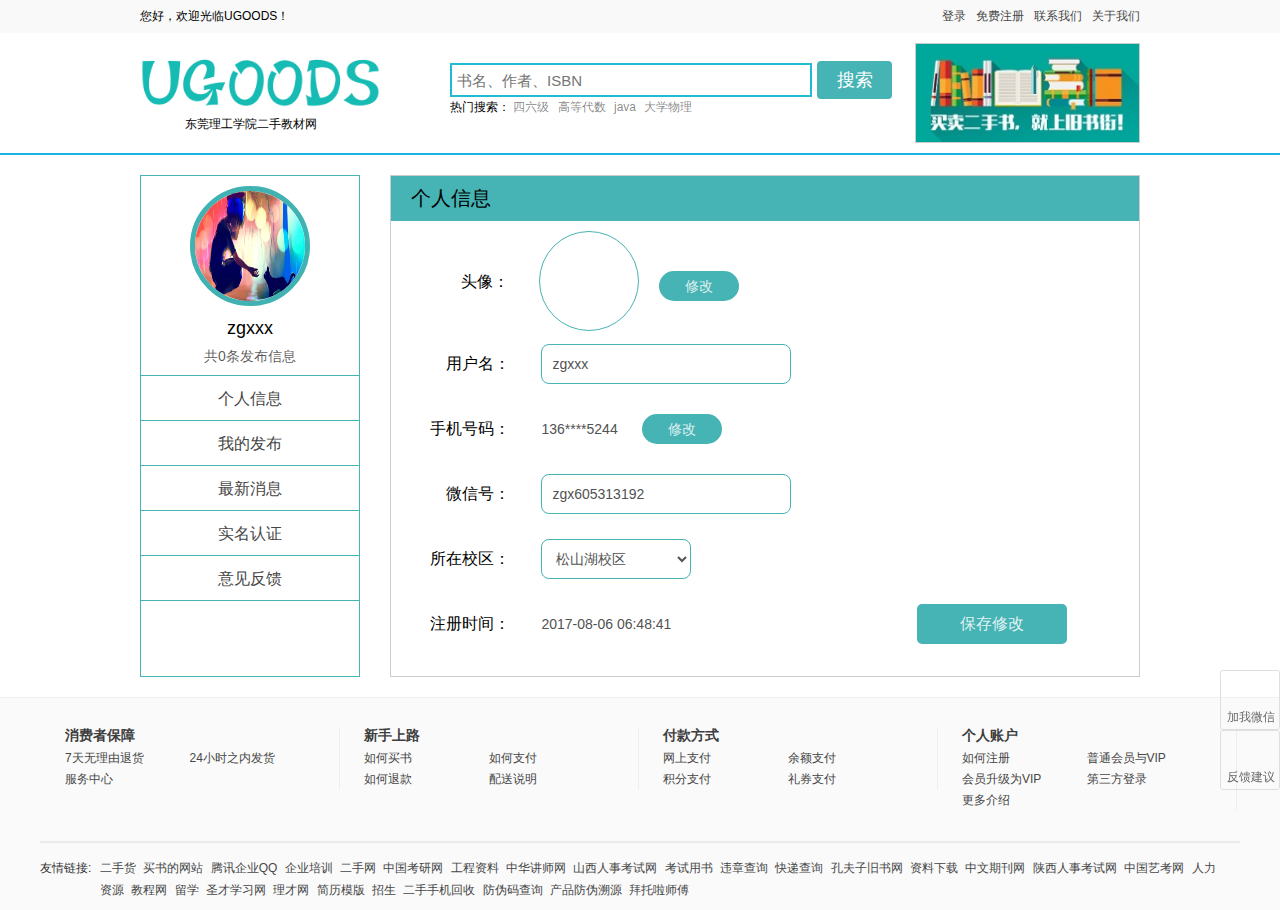
<file: personalCenter.html>
<!DOCTYPE html>
<html>
	<head>
		<meta charset="utf-8">
		<title>UGOODS二手教材</title>
		<meta name="viewport" content="width=device-width, initial-scale=1.0">
		<!-- 引入 Bootstrap -->
		<link href="css/bootstrap.min.css" rel="stylesheet">
		<!-- 分类大栏及部分公共样式 -->
		<link rel="stylesheet" type="text/css" href="css/style.css" />
<!--		<link rel="stylesheet" href="css/index.css">-->
		
		<link rel="stylesheet" type="text/css" href="css/personalCenter.css"/>
	</head>
	<body>
		<!-- 头部大div -->
		<div id="head-wrapper">
			<div id="top">
				<div class="top_content">
					<span>您好，欢迎光临UGOODS！</span>
					<ul class="bar_ul">
						<li>
							<a href="#" class="login_btn">登录</a>
						</li>
						<li>
							<a href="#" class="signup_btn">免费注册</a>
						</li>
						<li>
							<a href="#">联系我们</a>
						</li>
						<li>
							<a href="#">关于我们</a>
						</li>
					</ul>
				</div>
			</div>
		
			<div id="logo_bar">
				<span>东莞理工学院二手教材网</span>
				<div class="logo">
					<a href="#"><img src="img/logo.png"></a>
				</div>
				<div class="search">
					<form action="#" method="get">
						<input type="text" name="key" class="key" placeholder="书名、作者、ISBN">
						<input type="submit" class="btn" value="搜索">
					</form>
					<div class="hot">
						<strong>热门搜索：</strong>
						<a href="#">四六级</a>
						<a href="#">高等代数</a>
						<a href="#">java</a>
						<a href="#">大学物理</a>
					</div>
				</div>
				<div class="pic">
					<img src="img/right logo.jpg" style="width: 100%;height: 100%;">
				</div>
			</div>
		
			<div id="login">
				<div class="l-header">
					<h1>
		                  <span class="active login-btn">登录</span>
		                  <span class="signup-btn">注册</span>
		               </h1>
					<i class="iconfontyyy close">&#xe600;</i>
				</div>
				<div class="l-body">
					<form class="form-horizontal" role="form" data-toggle="validator">
						<div class="form-group login-group">
							<div class="col-sm-10">
								<input type="email" class="form-control" id="inputPhone" placeholder="请输入邮箱" data-error="请输入一个有效的邮箱地址！" required>
								<div class="help-block with-errors"></div>
							</div>
							<div class="col-sm-10">
								<input type="password" class="form-control" id="inputPassword" placeholder="请输入密码">
							</div>
							<div class="col-sm-offset-0 col-sm-10">
								<button type="submit" class="btn btn-default">登录</button>
								<span>欢迎登录UGOODS</span>
								<a href="#">忘记密码</a>
							</div>
						</div>
		
						<div class="form-group signup-group hide">
							<div class="col-sm-10">
								<input type="email" class="form-control" id="inputPhone" placeholder="请输入邮箱" data-error="请输入一个有效的邮箱地址！" required>
								<div class="help-block"></div>
							</div>
							<div class="col-sm-10">
								<input type="password" class="form-control" id="inputPassword" placeholder="请输入密码" required>
								<div class="help-block"></div>
							</div>
							<div class="col-sm-10">
								<input type="password" class="form-control" id="inputPasswordConfirm" data-match="#inputPassword" data-match-error="两次输入的密码不匹配！" placeholder="请再输入密码" required>
								<div class="help-block with-errors"></div>
							</div>
							<div class="col-sm-offset-0 col-sm-10">
								<button type="submit" class="btn btn-default">注册</button>
							</div>
						</div>
		
					</form>
				</div>
			</div>
		</div>
		<!-- 主要内容div -->
		<div id="content-wrapper">
			<div id="main">
				<div id="left">
					<div class="user-pic">
						<div class="pic">
							<img src="img/pic.jpg"/ style="width: 100%;height: 100%;">
						</div>
						<div class="name">
							zgxxx
						</div>
						<div class="news">
							共0条发布信息
						</div>
					</div>
					<div class="info">
						<ul>
							<li><a href="">个人信息</a></li>
							<li><a href="">我的发布</a></li>
							<li><a href="">最新消息</a></li>
							<li><a href="">实名认证</a></li>
							<li><a href="">意见反馈</a></li>
						</ul>
					</div>
				</div>
				<div id="right">
					<div class="big-info active">
						<div class="title">个人信息</div>
						<div class="inner">
							<div class="change-pic">
								<span>头像：</span>
								<div class="pic">
									<img class="inner-pic"></img>
								</div>
								<div>
									<button onclick="clickFile()">修改</button>
									<input type="file" id="sm-pic" onchange="change()"/>
								</div>
							</div>
						<table border="1px solid #ccc" cellspacing="0" cellpadding="0">
							<tr>
								<td>用户名：</td>
								<td><input type="text" value="zgxxx" class="txt"/></td>
							</tr>
							<tr>
								<td>手机号码：</td>
								<td>136****5244
									<button>修改</button>
								</td>
								
							</tr>
							<tr>
								<td>微信号：</td>
								<td>
									<input type="text" value="zgx605313192" class="txt"/>
								</td>
							</tr>
							<tr>
								<td>所在校区：</td>
								<td>
									<select name="xiaoqu" class="txt" style="width:150px ;">
										<option value="songshanhu" selected="selected">松山湖校区</option>
										<option value="guancheng">莞城校区</option>
									</select></td>
							</tr>		
							<tr>
								<td>注册时间：</td>
								<td>2017-08-06 06:48:41</td>
								<td><button style="width:150px;height: 40px;border-radius: 5px;">保存修改</button></td>
							</tr>
						</table>
						</div>
					</div>
					<div class="big-info">
						<div class="title">我的发布</div>
						
					</div>
					<div class="big-info">
						<div class="title">最新消息</div>
					</div>
					<div class="big-info">
						<div class="title">实名认证</div>
					</div>
					<div class="big-info">
						<div class="title">意见反馈</div>
					</div>
				</div>
			</div>
		</div>
		
		<!-- 底部div -->
		<div id="footer-wrapper">
			<div class="wrap">
				<div class="yl-helper">
					<div class="unit">
						<div class="unit-wrap">
							<h4>消费者保障</h4>
							<ul>
								<li>
									<a href="http://www.youlu.net/userCenter/union/help/?id=38" target="_blank">7天无理由退货</a>
								</li>
								<li>
									<a href="http://www.youlu.net/userCenter/union/help/?id=36" target="_blank">24小时之内发货</a>
								</li>
								<li>
									<a href="/help/" target="_blank">服务中心</a>
								</li>
							</ul>
						</div>
					</div>
					<div class="unit">
						<div class="unit-wrap">
							<h4>新手上路</h4>
							<ul>
								<li>
									<a href="http://www.youlu.net/help/list/?code=02" target="_blank">如何买书</a>
								</li>
								<li>
									<a href="http://www.youlu.net/help/list/?code=03" target="_blank">如何支付</a>
								</li>
								<li>
									<a href="http://www.youlu.net/help/list/?code=04" target="_blank">如何退款</a>
								</li>
								<li>
									<a href="http://www.youlu.net/help/list/?code=05" target="_blank">配送说明</a>
								</li>
							</ul>
						</div>
					</div>
					<div class="unit">
						<div class="unit-wrap">
							<h4>付款方式</h4>
							<ul>
								<li>
									<a href="http://www.youlu.net/help/view/?id=20" target="_blank">网上支付</a>
								</li>
								<li>
									<a href="http://www.youlu.net/help/view/?id=49" target="_blank">余额支付</a>
								</li>
								<li>
									<a href="http://www.youlu.net/help/view/?id=51" target="_blank">积分支付</a>
								</li>
								<li>
									<a href="http://www.youlu.net/help/view/?id=50" target="_blank">礼券支付</a>
								</li>
							</ul>
						</div>
					</div>
					<div class="unit">
						<div class="unit-wrap">
							<h4>个人账户</h4>
							<ul>
								<li>
									<a href="http://www.youlu.net/help/view/?id=1" target="_blank">如何注册</a>
								</li>
								<li>
									<a href="http://www.youlu.net/help/view/?id=2" target="_blank">普通会员与VIP</a>
								</li>
								<li>
									<a href="http://www.youlu.net/help/view/?id=36" target="_blank">会员升级为VIP</a>
								</li>
								<li>
									<a href="http://www.youlu.net/help/view/?id=57" target="_blank">第三方登录</a>
								</li>
								<li>
									<a href="http://www.youlu.net/help/list/?code=07" target="_blank">更多介绍</a>
								</li>
							</ul>
						</div>
					</div>
				</div>
				<div id="ctl00_WUCBottom2_web_link" class="web-link">
					<p class="web-link-l">
						友情链接:</p>
					<p class="web-link-r">
						<a href="http://bj.ganji.com/wu/" target="_blank">二手货</a>
						<a href="http://www.china-pub.com" target="_blank">买书的网站</a>
						<a href="http://b.qq.com" target="_blank">腾讯企业QQ</a>
						<a href="http://www.taoke.com/" target="_blank">企业培训</a>
						<a href="http://www.qqershou.com/" target="_blank">二手网</a>
						<a href="http://www.kaoyan001.com" target="_blank">中国考研网</a>
						<a href="http://www.gong123.com" target="_blank">工程资料</a>
						<a href="http://www.jiangshi.org" target="_blank">中华讲师网</a>
						<a href="http://sx.offcn.com" target="_blank">山西人事考试网</a>
						<a href="http://book.examw.com/" target="_blank">考试用书</a>
						<a href="http://www.7940.com/" target="_blank">违章查询</a>
						<a href="http://www.ickd.cn" target="_blank">快递查询</a>
						<a href="http://shop.kongfz.com/" target="_blank">孔夫子旧书网</a>
						<a href="http://www.xuexi111.com/" target="_blank">资料下载</a>
						<a href="http://www.baywatch.cn" target="_blank">中文期刊网</a>
						<a href="http://www.sxzt.org" target="_blank">陕西人事考试网</a>
						<a href="http://www.798edu.com" target="_blank">中国艺考网</a>
						<a href="http://hr.yjbys.com" target="_blank">人力资源</a>
						<a href="http://www.p-learning.com.cn" target="_blank">教程网</a>
						<a href="http://www.rayedu.com.cn" target="_blank">留学</a>
						<a href="http://www.100xuexi.com/" target="_blank">圣才学习网</a>
						<a href="http://www.dayhr.com" target="_blank">理才网</a>
						<a href="http://www.500d.me" target="_blank">简历模版</a>
						<a href="http://www.2018.cn/" target="_blank">招生</a>
						<a href="http://www.ihuigo.com" target="_blank">二手手机回收</a>
						<a href="http://www.315fangwei.com" target="_blank">防伪码查询</a>
						<a href="http://www.cn12365.org" target="_blank">产品防伪溯源</a>
						<a href="http://www.halogo.cn/" target="_blank">拜托啦师傅</a>
					</p>
				</div>
			</div>
		
			<div id="return-top">
				<div class="block wechat">
					<i class="iconfontyyy">&#xe624;</i>
					<span>加我微信</span>
				</div>
				<div class="wechat-pic">
				</div>
				<div class="block fankui">
					<i class="iconfontyyy">&#xe613;</i>
					<span>反馈建议</span>
				</div>
				<div class="block return">
					<i class="iconfontyyy">&#xe607;</i>
					<span>返回顶部</span>
				</div>
			</div>
		
			<div class="passport-iframe-shadow" style="width: 100%;height: 609px;position: fixed;top: 0px;left: 0px;z-index: 8888;opacity: 0.7;display: none;background-color: rgb(0, 0, 0);"></div>
		</div>
	</body>
	<!-- jQuery文件。务必在bootstrap.min.js 之前引入 -->
	<script src="js/jquery-1.9.1.min.js"></script>
	<!-- Bootstrap 核心 JavaScript 文件 -->
	<script src="js/bootstrap.min.js"></script>
	<script type="text/javascript" src="js/validator.min.js"></script>
	<!-- 基本页面功能 -->
	<script type="text/javascript" src="js/basic.js"></script>
	
	<script type="text/javascript" src="js/jquery.form.js"></script>
	
	<script>
		$(".info ul li").click(function(e){
			e.preventDefault();
			var index = $(this).index();
			$("#right").children().eq(index).addClass("active").siblings().removeClass("active");
		})
		function change(){
		  var preview = document.querySelector('.inner-pic');
		  var file    = document.querySelector('#sm-pic').files[0];
		  var reader  = new FileReader();
		
		  reader.addEventListener("load", function () {
		    preview.src = reader.result;
		  }, false);
		
		  if (file) {
		    reader.readAsDataURL(file);
		  }
		}
		function clickFile(){
			$("#sm-pic").click();
		}
	</script>
</html>
</file>
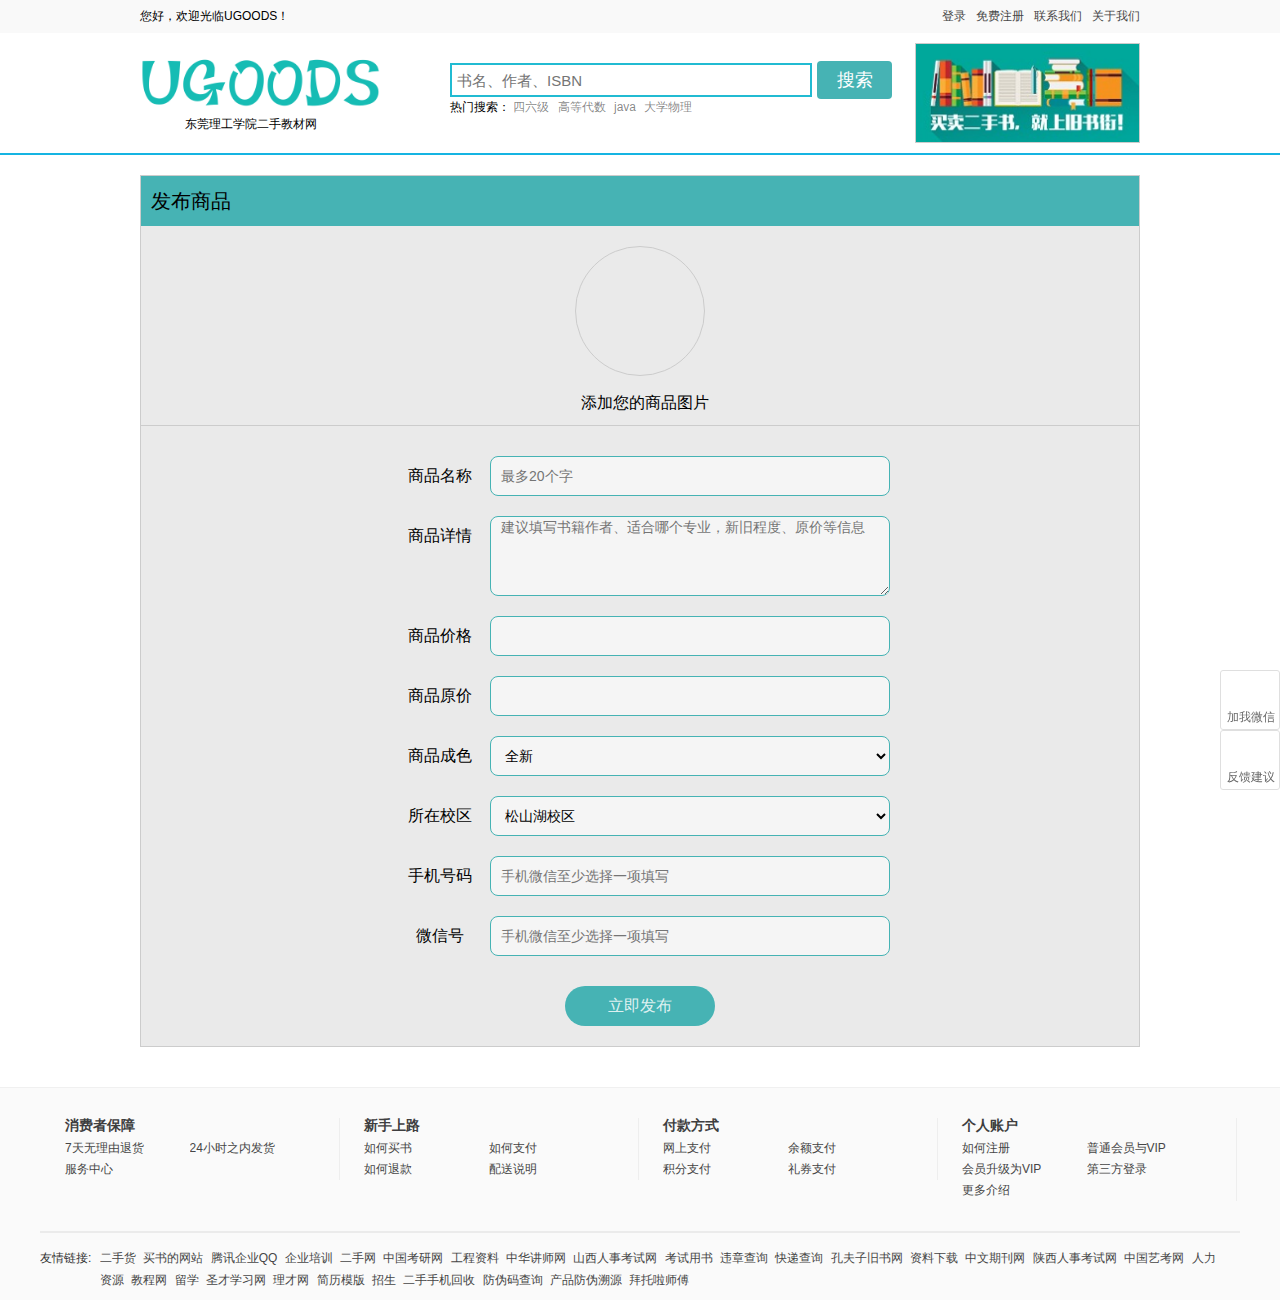
<file: publish.html>
<!DOCTYPE html>
<html>
	<head>
		<meta charset="utf-8">
		<title>UGOODS二手教材</title>
		<meta name="viewport" content="width=device-width, initial-scale=1.0">
		<!-- 引入 Bootstrap -->
		<link href="css/bootstrap.min.css" rel="stylesheet">
		<!-- 分类大栏及部分公共样式 -->
		<link rel="stylesheet" type="text/css" href="css/style.css" />
<!--		<link rel="stylesheet" href="css/index.css">-->
		
		<link rel="stylesheet" type="text/css" href="css/publish.css"/>
	</head>
	<body>
		<!-- 头部大div -->
		<div id="head-wrapper">
			<div id="top">
				<div class="top_content">
					<span>您好，欢迎光临UGOODS！</span>
					<ul class="bar_ul">
						<li>
							<a href="#" class="login_btn">登录</a>
						</li>
						<li>
							<a href="#" class="signup_btn">免费注册</a>
						</li>
						<li>
							<a href="#">联系我们</a>
						</li>
						<li>
							<a href="#">关于我们</a>
						</li>
					</ul>
				</div>
			</div>
		
			<div id="logo_bar">
				<span>东莞理工学院二手教材网</span>
				<div class="logo">
					<a href="#"><img src="img/logo.png"></a>
				</div>
				<div class="search">
					<form action="#" method="get">
						<input type="text" name="key" class="key" placeholder="书名、作者、ISBN">
						<input type="submit" class="btn" value="搜索">
					</form>
					<div class="hot">
						<strong>热门搜索：</strong>
						<a href="#">四六级</a>
						<a href="#">高等代数</a>
						<a href="#">java</a>
						<a href="#">大学物理</a>
					</div>
				</div>
				<div class="pic">
					<img src="img/right logo.jpg" style="width: 100%;height: 100%;">
				</div>
			</div>
		
			<div id="login">
				<div class="l-header">
					<h1>
		                  <span class="active login-btn">登录</span>
		                  <span class="signup-btn">注册</span>
		               </h1>
					<i class="iconfontyyy close">&#xe600;</i>
				</div>
				<div class="l-body">
					<form class="form-horizontal" role="form" data-toggle="validator">
						<div class="form-group login-group">
							<div class="col-sm-10">
								<input type="email" class="form-control" id="inputPhone" placeholder="请输入邮箱" data-error="请输入一个有效的邮箱地址！" required>
								<div class="help-block with-errors"></div>
							</div>
							<div class="col-sm-10">
								<input type="password" class="form-control" id="inputPassword" placeholder="请输入密码">
							</div>
							<div class="col-sm-offset-0 col-sm-10">
								<button type="submit" class="btn btn-default">登录</button>
								<span>欢迎登录UGOODS</span>
								<a href="#">忘记密码</a>
							</div>
						</div>
		
						<div class="form-group signup-group hide">
							<div class="col-sm-10">
								<input type="email" class="form-control" id="inputPhone" placeholder="请输入邮箱" data-error="请输入一个有效的邮箱地址！" required>
								<div class="help-block"></div>
							</div>
							<div class="col-sm-10">
								<input type="password" class="form-control" id="inputPassword" placeholder="请输入密码" required>
								<div class="help-block"></div>
							</div>
							<div class="col-sm-10">
								<input type="password" class="form-control" id="inputPasswordConfirm" data-match="#inputPassword" data-match-error="两次输入的密码不匹配！" placeholder="请再输入密码" required>
								<div class="help-block with-errors"></div>
							</div>
							<div class="col-sm-offset-0 col-sm-10">
								<button type="submit" class="btn btn-default">注册</button>
							</div>
						</div>
		
					</form>
				</div>
			</div>
		</div>
		<!-- 主要内容div -->
		<div id="content-wrapper">
			<div id="main">
				<div id="big-title">发布商品</div>
				<div id="table-wrapper">
					<div class="upload-pic">
						<div class="box">
							<input type="file" name="uploadPic" id="uploadPic" onchange="previewFiles()"/>
							<i class="iconfontyyy">&#xe614;</i>
						</div>
<!--						<div id="up-pic"></div>-->
						<span>添加您的商品图片</span>
					</div>
					<div class="table-box">
						<div class="tableItem">
							<span>商品名称</span>
							<input type="text" name="goodname" id="good-name"/ placeholder="最多20个字" maxlength="20">
						</div>
						<div class="tableItem">
							<span>商品详情</span>
							<textarea name="good-detail" rows="4" cols="50" placeholder="建议填写书籍作者、适合哪个专业，新旧程度、原价等信息"></textarea>
						</div>
						<div class="tableItem">
							<span>商品价格</span>
							<input type="text" name="goodname" id="good-price"/>
						</div>
						<div class="tableItem">
							<span>商品原价</span>
							<input type="text" name="goodname" id="good-oldprice" />
						</div>
						<div class="tableItem">
							<span>商品成色</span>
							<select  name="goodname" id="good-degree;">
								<option value="">全新</option>
								<option value="">九成新</option>
								<option value="">八成新</option>
								<option value="">七成新</option>
								<option value="">六成新及以下</option>
							</select>
						</div>
						<div class="tableItem">
							<span>所在校区</span>
							<select name="goodname" id="good-address">
								<option value="">松山湖校区</option>
								<option value="">莞城校区</option>
							</select>
						</div>
						<div class="tableItem">
							<span>手机号码</span>
							<input type="text" name="goodname" id="good-phone" placeholder="手机微信至少选择一项填写"/>
						</div>
						<div class="tableItem">
							<span>微信号</span>
							<input type="text" name="goodname" id="good-wechat" placeholder="手机微信至少选择一项填写"/>
						</div>
						
						<button>立即发布</button>
					</div>
				</div>
			</div>
		</div>
		
		<!-- 底部div -->
		<div id="footer-wrapper">
			<div class="wrap">
				<div class="yl-helper">
					<div class="unit">
						<div class="unit-wrap">
							<h4>消费者保障</h4>
							<ul>
								<li>
									<a href="http://www.youlu.net/userCenter/union/help/?id=38" target="_blank">7天无理由退货</a>
								</li>
								<li>
									<a href="http://www.youlu.net/userCenter/union/help/?id=36" target="_blank">24小时之内发货</a>
								</li>
								<li>
									<a href="/help/" target="_blank">服务中心</a>
								</li>
							</ul>
						</div>
					</div>
					<div class="unit">
						<div class="unit-wrap">
							<h4>新手上路</h4>
							<ul>
								<li>
									<a href="http://www.youlu.net/help/list/?code=02" target="_blank">如何买书</a>
								</li>
								<li>
									<a href="http://www.youlu.net/help/list/?code=03" target="_blank">如何支付</a>
								</li>
								<li>
									<a href="http://www.youlu.net/help/list/?code=04" target="_blank">如何退款</a>
								</li>
								<li>
									<a href="http://www.youlu.net/help/list/?code=05" target="_blank">配送说明</a>
								</li>
							</ul>
						</div>
					</div>
					<div class="unit">
						<div class="unit-wrap">
							<h4>付款方式</h4>
							<ul>
								<li>
									<a href="http://www.youlu.net/help/view/?id=20" target="_blank">网上支付</a>
								</li>
								<li>
									<a href="http://www.youlu.net/help/view/?id=49" target="_blank">余额支付</a>
								</li>
								<li>
									<a href="http://www.youlu.net/help/view/?id=51" target="_blank">积分支付</a>
								</li>
								<li>
									<a href="http://www.youlu.net/help/view/?id=50" target="_blank">礼券支付</a>
								</li>
							</ul>
						</div>
					</div>
					<div class="unit">
						<div class="unit-wrap">
							<h4>个人账户</h4>
							<ul>
								<li>
									<a href="http://www.youlu.net/help/view/?id=1" target="_blank">如何注册</a>
								</li>
								<li>
									<a href="http://www.youlu.net/help/view/?id=2" target="_blank">普通会员与VIP</a>
								</li>
								<li>
									<a href="http://www.youlu.net/help/view/?id=36" target="_blank">会员升级为VIP</a>
								</li>
								<li>
									<a href="http://www.youlu.net/help/view/?id=57" target="_blank">第三方登录</a>
								</li>
								<li>
									<a href="http://www.youlu.net/help/list/?code=07" target="_blank">更多介绍</a>
								</li>
							</ul>
						</div>
					</div>
				</div>
				<div id="ctl00_WUCBottom2_web_link" class="web-link">
					<p class="web-link-l">
						友情链接:</p>
					<p class="web-link-r">
						<a href="http://bj.ganji.com/wu/" target="_blank">二手货</a>
						<a href="http://www.china-pub.com" target="_blank">买书的网站</a>
						<a href="http://b.qq.com" target="_blank">腾讯企业QQ</a>
						<a href="http://www.taoke.com/" target="_blank">企业培训</a>
						<a href="http://www.qqershou.com/" target="_blank">二手网</a>
						<a href="http://www.kaoyan001.com" target="_blank">中国考研网</a>
						<a href="http://www.gong123.com" target="_blank">工程资料</a>
						<a href="http://www.jiangshi.org" target="_blank">中华讲师网</a>
						<a href="http://sx.offcn.com" target="_blank">山西人事考试网</a>
						<a href="http://book.examw.com/" target="_blank">考试用书</a>
						<a href="http://www.7940.com/" target="_blank">违章查询</a>
						<a href="http://www.ickd.cn" target="_blank">快递查询</a>
						<a href="http://shop.kongfz.com/" target="_blank">孔夫子旧书网</a>
						<a href="http://www.xuexi111.com/" target="_blank">资料下载</a>
						<a href="http://www.baywatch.cn" target="_blank">中文期刊网</a>
						<a href="http://www.sxzt.org" target="_blank">陕西人事考试网</a>
						<a href="http://www.798edu.com" target="_blank">中国艺考网</a>
						<a href="http://hr.yjbys.com" target="_blank">人力资源</a>
						<a href="http://www.p-learning.com.cn" target="_blank">教程网</a>
						<a href="http://www.rayedu.com.cn" target="_blank">留学</a>
						<a href="http://www.100xuexi.com/" target="_blank">圣才学习网</a>
						<a href="http://www.dayhr.com" target="_blank">理才网</a>
						<a href="http://www.500d.me" target="_blank">简历模版</a>
						<a href="http://www.2018.cn/" target="_blank">招生</a>
						<a href="http://www.ihuigo.com" target="_blank">二手手机回收</a>
						<a href="http://www.315fangwei.com" target="_blank">防伪码查询</a>
						<a href="http://www.cn12365.org" target="_blank">产品防伪溯源</a>
						<a href="http://www.halogo.cn/" target="_blank">拜托啦师傅</a>
					</p>
				</div>
			</div>
		
			<div id="return-top">
				<div class="block wechat">
					<i class="iconfontyyy">&#xe624;</i>
					<span>加我微信</span>
				</div>
				<div class="wechat-pic">
				</div>
				<div class="block fankui">
					<i class="iconfontyyy">&#xe613;</i>
					<span>反馈建议</span>
				</div>
				<div class="block return">
					<i class="iconfontyyy">&#xe607;</i>
					<span>返回顶部</span>
				</div>
			</div>
		
			<div class="passport-iframe-shadow" style="width: 100%;height: 609px;position: fixed;top: 0px;left: 0px;z-index: 8888;opacity: 0.7;display: none;background-color: rgb(0, 0, 0);"></div>
		</div>
	</body>
	<!-- jQuery文件。务必在bootstrap.min.js 之前引入 -->
	<script src="js/jquery-1.9.1.min.js"></script>
	<!-- Bootstrap 核心 JavaScript 文件 -->
	<script src="js/bootstrap.min.js"></script>
	<script type="text/javascript" src="js/validator.min.js"></script>
	<!-- 基本页面功能 -->
	<script type="text/javascript" src="js/basic.js"></script>
	
	<script type="text/javascript" src="js/jquery.form.js"></script>
	
	<script>
		var num = 0;
	function previewFiles() {
  		var preview = document.querySelector('.up-pic');
  		var files   = document.querySelector('#uploadPic').files;
		var box = document.querySelector(".upload-pic");
		var jqtable = $(box);
  		function readAndPreview(file) {
		// Make sure `file.name` matches our extensions criteria
    		if ( /\.(jpe?g|png|gif)$/i.test(file.name) ) {
	        	var reader = new FileReader();
	        	var jqreader = $(reader);
	      		jqreader.bind("load", function () {
		         	var image = new Image();
		        	image.height = 130;
		        	image.width = 130;
		        	image.title = file.name;
		        	image.src = this.result;
		        	var nDiv = $("<div class='up-pic'><i class='icon-delete' onclick='picDelete(this)'></i></div>");
		        	jqtable.append(nDiv);
		        	nDiv.append(image);
      			});
      		reader.readAsDataURL(file);
    		}
    		num++;
  		}
		if (files) {
		   [].forEach.call(files, readAndPreview);
		   document.getElementById('uploadPic').value = '';
		}
		if(num == 4){
			$(".box").hide();
		}
}
		function picDelete(who){
			$(who).parent().remove();
			num--;
			$(".box").show();
		}	
	</script>
</html>
</file>
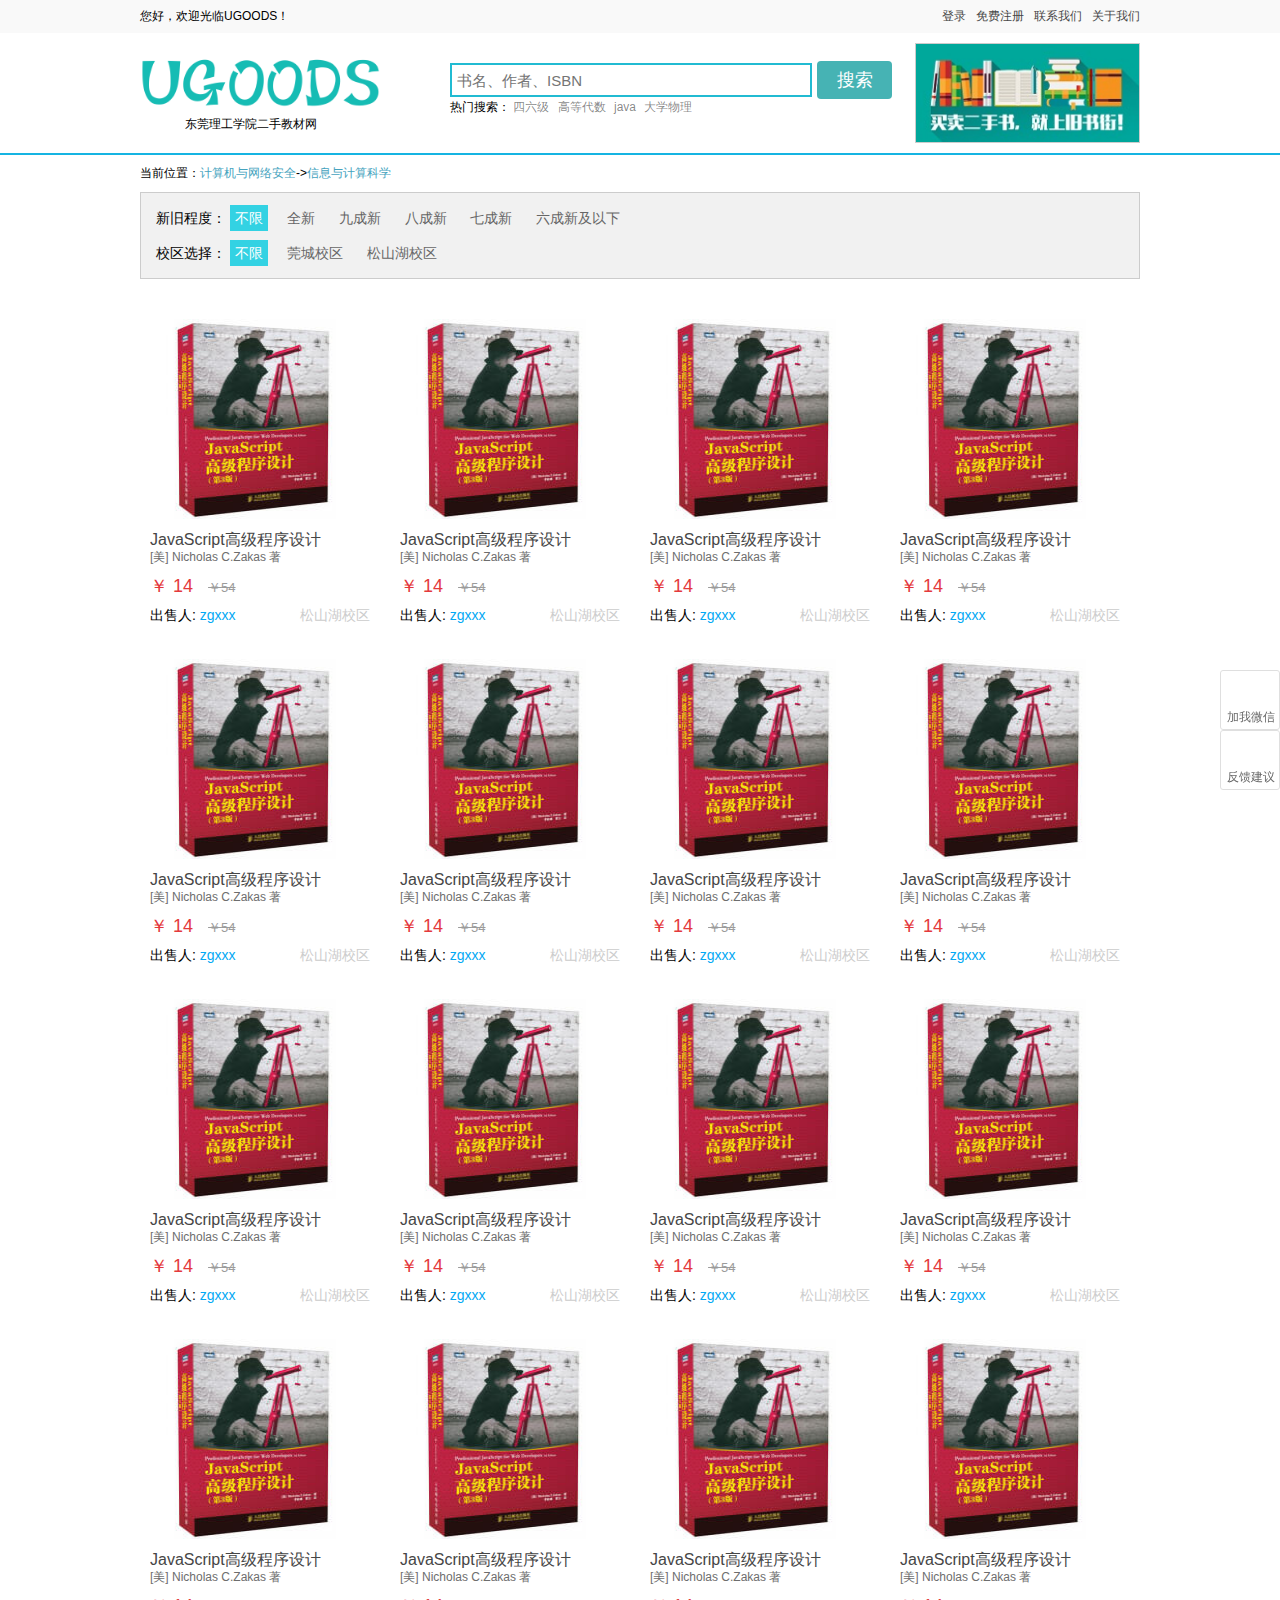
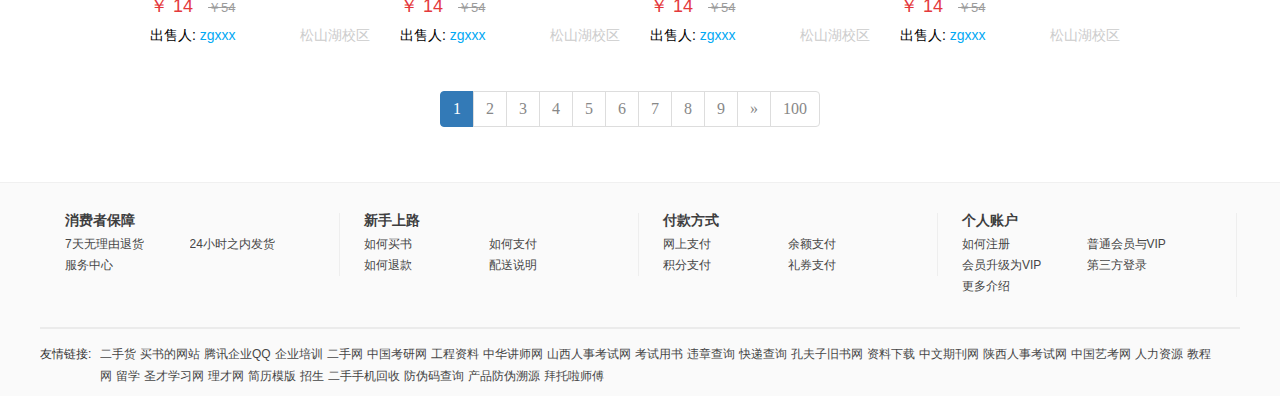
<file: search.html>
<!DOCTYPE html>
<html>
   <head>
      <title>UGOODS二手教材</title>
      <meta charset="UTF-8">
      <meta name="viewport" content="width=device-width, initial-scale=1.0">
      <!-- 引入 Bootstrap -->
      <link href="css/bootstrap.min.css" rel="stylesheet">
      <!-- 分类大栏及部分公共样式 -->
      <link rel="stylesheet" type="text/css" href="css/style.css" />

<!--      <link rel="stylesheet" href="css/index.css">-->
      <link rel="stylesheet" href="css/search.css">
      <link rel="stylesheet" href="css/jquery.pagination.css">
   </head>
   <body>
   <!-- 头部大div -->
      <div id="head-wrapper">      
         <div id="top">
            <div class="top_content">
               <span>您好，欢迎光临UGOODS！</span>
               <ul class="bar_ul">
                  <li><a href="#" class="login_btn">登录</a></li>
                  <li><a href="#" class="signup_btn">免费注册</a></li>
                  <li><a href="#">联系我们</a></li>
                  <li><a href="#">关于我们</a></li>
               </ul>
            </div>
         </div>

         <div id="logo_bar">              
            <span>东莞理工学院二手教材网</span>
            <div class="logo">
               <a href="#"><img src="img/logo.png"></a>
            </div>
            <div class="search">
               <form action="#" method="get">
                     <input type="text" name="key" class="key" placeholder="书名、作者、ISBN">
                     <input type="submit" class="btn" value="搜索">
               </form>
               <div class="hot">
                  <strong>热门搜索：</strong>
                  <a href="#">四六级</a>
                  <a href="#">高等代数</a>
                  <a href="#">java</a>
                  <a href="#">大学物理</a>
               </div>
            </div>
            <div class="pic">
               <img src="img/right logo.jpg" style="width: 100%;height: 100%;">
            </div>
         </div>
            
         <div id="login">
            <div class="l-header">
               <h1>
                  <span class="active login-btn">登录</span>
                  <span class="signup-btn">注册</span>
               </h1>
               <i class="iconfontyyy close">&#xe600;</i>
            </div>
            <div class="l-body">
               <form class="form-horizontal" role="form"  data-toggle="validator">
                  <div class="form-group login-group">
                     <div class="col-sm-10">
                        <input type="email" class="form-control" id="inputPhone" placeholder="请输入邮箱" data-error="请输入一个有效的邮箱地址！" required>
                        <div class="help-block with-errors"></div>
                     </div>
                     <div class="col-sm-10">
                        <input type="password" class="form-control" id="inputPassword" placeholder="请输入密码">
                     </div>
                     <div class="col-sm-offset-0 col-sm-10">
                        <button type="submit" class="btn btn-default">登录</button>
                        <span>欢迎登录UGOODS</span>
                        <a href="#">忘记密码</a>
                     </div>
                  </div>

                  <div class="form-group signup-group hide">
                     <div class="col-sm-10">
                        <input type="email" class="form-control" id="inputPhone" placeholder="请输入邮箱" data-error="请输入一个有效的邮箱地址！" required>
                        <div class="help-block"></div>
                     </div>
                     <div class="col-sm-10">
                        <input type="password" class="form-control" id="inputPassword" placeholder="请输入密码" required>
                        <div class="help-block"></div>
                     </div>
                     <div class="col-sm-10">
                        <input type="password" class="form-control" id="inputPasswordConfirm" data-match="#inputPassword" data-match-error="两次输入的密码不匹配！" placeholder="请再输入密码" required>
                        <div class="help-block with-errors"></div>
                     </div>
                     <div class="col-sm-offset-0 col-sm-10">
                        <button type="submit" class="btn btn-default">注册</button>
                     </div>
                  </div>

               </form>
            </div>
         </div>
      </div>
      <!-- 主要内容大div -->
      <div id="content-wrapper">
         <div class="location">当前位置：<a href="#">计算机与网络安全</a>-><a href="#">信息与计算科学</a></div>
         <div class="search-wrapper">
            <div class="select s1">
               <span>新旧程度：</span>
               <a class="active">不限</a>
               <a class="">全新</a>
               <a class="">九成新</a>
               <a class="">八成新</a>
               <a class="">七成新</a>
               <a class="">六成新及以下</a>
            </div>
            <div class="select s2">
               <span>校区选择：</span>
               <a class="active">不限</a>
               <a class="">莞城校区</a>
               <a class="">松山湖校区</a>
            </div>
         </div>
         <div class="search-result">
            <div class="item">
               <div class="pic">
                  <a href="#" target="_blank">
                     <img src="img/item1.jpg" alt="">
                  </a>
               </div>
               <div class="b-name">
                  <a href="#">JavaScript高级程序设计</a>
               </div>
               <div class="b-writer">
                  [美] Nicholas C.Zakas 著
               </div>
               <div class="price">
                  <strong>
                     <em>￥</em>
                     <span>14</span>
                  </strong>
                  <span class="old">￥<em>54</em></span>
               </div>
               <div class="saler">
                  <span class="name-h">出售人:</span>
                  <span class="name">zgxxx</span>
                  <span class="campus">松山湖校区</span>
               </div>
            </div>
            <div class="item">
               <div class="pic">
                  <a href="#" target="_blank">
                     <img src="img/item1.jpg" alt="">
                  </a>
               </div>
               <div class="b-name">
                  <a href="#">JavaScript高级程序设计</a>
               </div>
               <div class="b-writer">
                  [美] Nicholas C.Zakas 著
               </div>
               <div class="price">
                  <strong>
                     <em>￥</em>
                     <span>14</span>
                  </strong>
                  <span class="old">￥<em>54</em></span>
               </div>
               <div class="saler">
                  <span class="name-h">出售人:</span>
                  <span class="name">zgxxx</span>
                  <span class="campus">松山湖校区</span>
               </div>
            </div>
            <div class="item">
               <div class="pic">
                  <a href="#" target="_blank">
                     <img src="img/item1.jpg" alt="">
                  </a>
               </div>
               <div class="b-name">
                  <a href="#">JavaScript高级程序设计</a>
               </div>
               <div class="b-writer">
                  [美] Nicholas C.Zakas 著
               </div>
               <div class="price">
                  <strong>
                     <em>￥</em>
                     <span>14</span>
                  </strong>
                  <span class="old">￥<em>54</em></span>
               </div>
               <div class="saler">
                  <span class="name-h">出售人:</span>
                  <span class="name">zgxxx</span>
                  <span class="campus">松山湖校区</span>
               </div>
            </div>
            <div class="item">
               <div class="pic">
                  <a href="#" target="_blank">
                     <img src="img/item1.jpg" alt="">
                  </a>
               </div>
               <div class="b-name">
                  <a href="#">JavaScript高级程序设计</a>
               </div>
               <div class="b-writer">
                  [美] Nicholas C.Zakas 著
               </div>
               <div class="price">
                  <strong>
                     <em>￥</em>
                     <span>14</span>
                  </strong>
                  <span class="old">￥<em>54</em></span>
               </div>
               <div class="saler">
                  <span class="name-h">出售人:</span>
                  <span class="name">zgxxx</span>
                  <span class="campus">松山湖校区</span>
               </div>
            </div>
            <div class="item">
               <div class="pic">
                  <a href="#" target="_blank">
                     <img src="img/item1.jpg" alt="">
                  </a>
               </div>
               <div class="b-name">
                  <a href="#">JavaScript高级程序设计</a>
               </div>
               <div class="b-writer">
                  [美] Nicholas C.Zakas 著
               </div>
               <div class="price">
                  <strong>
                     <em>￥</em>
                     <span>14</span>
                  </strong>
                  <span class="old">￥<em>54</em></span>
               </div>
               <div class="saler">
                  <span class="name-h">出售人:</span>
                  <span class="name">zgxxx</span>
                  <span class="campus">松山湖校区</span>
               </div>
            </div>
            <div class="item">
               <div class="pic">
                  <a href="#" target="_blank">
                     <img src="img/item1.jpg" alt="">
                  </a>
               </div>
               <div class="b-name">
                  <a href="#">JavaScript高级程序设计</a>
               </div>
               <div class="b-writer">
                  [美] Nicholas C.Zakas 著
               </div>
               <div class="price">
                  <strong>
                     <em>￥</em>
                     <span>14</span>
                  </strong>
                  <span class="old">￥<em>54</em></span>
               </div>
               <div class="saler">
                  <span class="name-h">出售人:</span>
                  <span class="name">zgxxx</span>
                  <span class="campus">松山湖校区</span>
               </div>
            </div>
            <div class="item">
               <div class="pic">
                  <a href="#" target="_blank">
                     <img src="img/item1.jpg" alt="">
                  </a>
               </div>
               <div class="b-name">
                  <a href="#">JavaScript高级程序设计</a>
               </div>
               <div class="b-writer">
                  [美] Nicholas C.Zakas 著
               </div>
               <div class="price">
                  <strong>
                     <em>￥</em>
                     <span>14</span>
                  </strong>
                  <span class="old">￥<em>54</em></span>
               </div>
               <div class="saler">
                  <span class="name-h">出售人:</span>
                  <span class="name">zgxxx</span>
                  <span class="campus">松山湖校区</span>
               </div>
            </div>
            <div class="item">
               <div class="pic">
                  <a href="#" target="_blank">
                     <img src="img/item1.jpg" alt="">
                  </a>
               </div>
               <div class="b-name">
                  <a href="#">JavaScript高级程序设计JavaScript高级程序设计JavaScript高级程序设计JavaScript高级程序设计JavaScript高级程序设计JavaScript高级程序设计</a>
               </div>
               <div class="b-writer">
                  [美] Nicholas C.Zakas 著
               </div>
               <div class="price">
                  <strong>
                     <em>￥</em>
                     <span>14</span>
                  </strong>
                  <span class="old">￥<em>54</em></span>
               </div>
               <div class="saler">
                  <span class="name-h">出售人:</span>
                  <span class="name">zgxxx</span>
                  <span class="campus">松山湖校区</span>
               </div>
            </div>
            <div class="item">
               <div class="pic">
                  <a href="#" target="_blank">
                     <img src="img/item1.jpg" alt="">
                  </a>
               </div>
               <div class="b-name">
                  <a href="#">JavaScript高级程序设计</a>
               </div>
               <div class="b-writer">
                  [美] Nicholas C.Zakas 著
               </div>
               <div class="price">
                  <strong>
                     <em>￥</em>
                     <span>14</span>
                  </strong>
                  <span class="old">￥<em>54</em></span>
               </div>
               <div class="saler">
                  <span class="name-h">出售人:</span>
                  <span class="name">zgxxx</span>
                  <span class="campus">松山湖校区</span>
               </div>
            </div>
            <div class="item">
               <div class="pic">
                  <a href="#" target="_blank">
                     <img src="img/item1.jpg" alt="">
                  </a>
               </div>
               <div class="b-name">
                  <a href="#">JavaScript高级程序设计</a>
               </div>
               <div class="b-writer">
                  [美] Nicholas C.Zakas 著
               </div>
               <div class="price">
                  <strong>
                     <em>￥</em>
                     <span>14</span>
                  </strong>
                  <span class="old">￥<em>54</em></span>
               </div>
               <div class="saler">
                  <span class="name-h">出售人:</span>
                  <span class="name">zgxxx</span>
                  <span class="campus">松山湖校区</span>
               </div>
            </div>
            <div class="item">
               <div class="pic">
                  <a href="#" target="_blank">
                     <img src="img/item1.jpg" alt="">
                  </a>
               </div>
               <div class="b-name">
                  <a href="#">JavaScript高级程序设计</a>
               </div>
               <div class="b-writer">
                  [美] Nicholas C.Zakas 著
               </div>
               <div class="price">
                  <strong>
                     <em>￥</em>
                     <span>14</span>
                  </strong>
                  <span class="old">￥<em>54</em></span>
               </div>
               <div class="saler">
                  <span class="name-h">出售人:</span>
                  <span class="name">zgxxx</span>
                  <span class="campus">松山湖校区</span>
               </div>
            </div>
            <div class="item">
               <div class="pic">
                  <a href="#" target="_blank">
                     <img src="img/item1.jpg" alt="">
                  </a>
               </div>
               <div class="b-name">
                  <a href="#">JavaScript高级程序设计</a>
               </div>
               <div class="b-writer">
                  [美] Nicholas C.Zakas 著
               </div>
               <div class="price">
                  <strong>
                     <em>￥</em>
                     <span>14</span>
                  </strong>
                  <span class="old">￥<em>54</em></span>
               </div>
               <div class="saler">
                  <span class="name-h">出售人:</span>
                  <span class="name">zgxxx</span>
                  <span class="campus">松山湖校区</span>
               </div>
            </div>
            <div class="item">
               <div class="pic">
                  <a href="#" target="_blank">
                     <img src="img/item1.jpg" alt="">
                  </a>
               </div>
               <div class="b-name">
                  <a href="#">JavaScript高级程序设计</a>
               </div>
               <div class="b-writer">
                  [美] Nicholas C.Zakas 著
               </div>
               <div class="price">
                  <strong>
                     <em>￥</em>
                     <span>14</span>
                  </strong>
                  <span class="old">￥<em>54</em></span>
               </div>
               <div class="saler">
                  <span class="name-h">出售人:</span>
                  <span class="name">zgxxx</span>
                  <span class="campus">松山湖校区</span>
               </div>
            </div>
            <div class="item">
               <div class="pic">
                  <a href="#" target="_blank">
                     <img src="img/item1.jpg" alt="">
                  </a>
               </div>
               <div class="b-name">
                  <a href="#">JavaScript高级程序设计</a>
               </div>
               <div class="b-writer">
                  [美] Nicholas C.Zakas 著
               </div>
               <div class="price">
                  <strong>
                     <em>￥</em>
                     <span>14</span>
                  </strong>
                  <span class="old">￥<em>54</em></span>
               </div>
               <div class="saler">
                  <span class="name-h">出售人:</span>
                  <span class="name">zgxxx</span>
                  <span class="campus">松山湖校区</span>
               </div>
            </div>
            <div class="item">
               <div class="pic">
                  <a href="#" target="_blank">
                     <img src="img/item1.jpg" alt="">
                  </a>
               </div>
               <div class="b-name">
                  <a href="#">JavaScript高级程序设计</a>
               </div>
               <div class="b-writer">
                  [美] Nicholas C.Zakas 著
               </div>
               <div class="price">
                  <strong>
                     <em>￥</em>
                     <span>14</span>
                  </strong>
                  <span class="old">￥<em>54</em></span>
               </div>
               <div class="saler">
                  <span class="name-h">出售人:</span>
                  <span class="name">zgxxx</span>
                  <span class="campus">松山湖校区</span>
               </div>
            </div>
            <div class="item">
               <div class="pic">
                  <a href="#" target="_blank">
                     <img src="img/item1.jpg" alt="">
                  </a>
               </div>
               <div class="b-name">
                  <a href="#">JavaScript高级程序设计</a>
               </div>
               <div class="b-writer">
                  [美] Nicholas C.Zakas 著
               </div>
               <div class="price">
                  <strong>
                     <em>￥</em>
                     <span>14</span>
                  </strong>
                  <span class="old">￥<em>54</em></span>
               </div>
               <div class="saler">
                  <span class="name-h">出售人:</span>
                  <span class="name">zgxxx</span>
                  <span class="campus">松山湖校区</span>
               </div>
            </div>
         </div>
         <div class="pagination">
            <div id="page1" class="m-pagination"></div>
         </div>
      </div>
      <!-- 底部大div -->
      <div id="footer-wrapper">
         <div class="wrap">
                 <div class="yl-helper">
                     <div class="unit"> 
         <div class="unit-wrap"> 
         <h4>消费者保障</h4> 
         <ul> 
         <li> 
         <a href="http://www.youlu.net/userCenter/union/help/?id=38" target="_blank">7天无理由退货</a> 
         </li> 
         <li> 
         <a href="http://www.youlu.net/userCenter/union/help/?id=36" target="_blank">24小时之内发货</a> 
         </li> 
         <li> 
         <a href="/help/" target="_blank">服务中心</a> 
         </li> 
         </ul> 
         </div> 
         </div> 
         <div class="unit"> 
         <div class="unit-wrap"> 
         <h4>新手上路</h4> 
         <ul> 
         <li> 
         <a href="http://www.youlu.net/help/list/?code=02" target="_blank">如何买书</a> 
         </li> 
         <li> 
         <a href="http://www.youlu.net/help/list/?code=03" target="_blank">如何支付</a> 
         </li> 
         <li> 
         <a href="http://www.youlu.net/help/list/?code=04" target="_blank">如何退款</a> 
         </li> 
         <li> 
         <a href="http://www.youlu.net/help/list/?code=05" target="_blank">配送说明</a> 
         </li> 
         </ul> 
         </div> 
         </div> 
         <div class="unit"> 
         <div class="unit-wrap"> 
         <h4>付款方式</h4> 
         <ul> 
         <li> 
         <a href="http://www.youlu.net/help/view/?id=20" target="_blank">网上支付</a> 
         </li> 
         <li> 
         <a href="http://www.youlu.net/help/view/?id=49" target="_blank">余额支付</a> 
         </li> 
         <li> 
         <a href="http://www.youlu.net/help/view/?id=51" target="_blank">积分支付</a> 
         </li> 
         <li> 
         <a href="http://www.youlu.net/help/view/?id=50" target="_blank">礼券支付</a> 
         </li> 
         </ul> 
         </div> 
         </div> 
         <div class="unit"> 
         <div class="unit-wrap"> 
         <h4>个人账户</h4> 
         <ul> 
         <li> 
         <a href="http://www.youlu.net/help/view/?id=1" target="_blank">如何注册</a> 
         </li> 
         <li> 
         <a href="http://www.youlu.net/help/view/?id=2" target="_blank">普通会员与VIP</a> 
         </li> 
         <li> 
         <a href="http://www.youlu.net/help/view/?id=36" target="_blank">会员升级为VIP</a> 
         </li> 
         <li> 
         <a href="http://www.youlu.net/help/view/?id=57" target="_blank">第三方登录</a> 
         </li> 
         <li> 
         <a href="http://www.youlu.net/help/list/?code=07" target="_blank">更多介绍</a> 
         </li> 
         </ul> 
         </div> 
         </div>
                 </div>
                 <div id="ctl00_WUCBottom2_web_link" class="web-link">
                     <p class="web-link-l">
                         友情链接:</p>
                     <p class="web-link-r">
                         <a href="http://bj.ganji.com/wu/" target="_blank">二手货</a><a href="http://www.china-pub.com" target="_blank">买书的网站</a><a href="http://b.qq.com" target="_blank">腾讯企业QQ</a><a href="http://www.taoke.com/" target="_blank">企业培训</a><a href="http://www.qqershou.com/" target="_blank">二手网</a><a href="http://www.kaoyan001.com" target="_blank">中国考研网</a><a href="http://www.gong123.com" target="_blank">工程资料</a><a href="http://www.jiangshi.org" target="_blank">中华讲师网</a><a href="http://sx.offcn.com" target="_blank">山西人事考试网</a><a href="http://book.examw.com/" target="_blank">考试用书</a><a href="http://www.7940.com/" target="_blank">违章查询</a><a href="http://www.ickd.cn" target="_blank">快递查询</a><a href="http://shop.kongfz.com/" target="_blank">孔夫子旧书网</a><a href="http://www.xuexi111.com/" target="_blank">资料下载</a><a href="http://www.baywatch.cn" target="_blank">中文期刊网</a><a href="http://www.sxzt.org" target="_blank">陕西人事考试网</a><a href="http://www.798edu.com" target="_blank">中国艺考网</a><a href="http://hr.yjbys.com" target="_blank">人力资源</a><a href="http://www.p-learning.com.cn" target="_blank">教程网</a><a href="http://www.rayedu.com.cn" target="_blank">留学</a><a href="http://www.100xuexi.com/" target="_blank">圣才学习网</a><a href="http://www.dayhr.com" target="_blank">理才网</a><a href="http://www.500d.me" target="_blank">简历模版</a><a href="http://www.2018.cn/" target="_blank">招生</a><a href="http://www.ihuigo.com" target="_blank">二手手机回收</a><a href="http://www.315fangwei.com" target="_blank">防伪码查询</a><a href="http://www.cn12365.org" target="_blank">产品防伪溯源</a><a href="http://www.halogo.cn/" target="_blank">拜托啦师傅</a>
                     </p>
                 </div>
             </div>

             <div id="return-top">
                <div class="block wechat">
                   <i class="iconfontyyy">&#xe624;</i>
                   <span>加我微信</span>
                </div>
                <div class="wechat-pic">
                </div>
                <div class="block fankui">
                   <i class="iconfontyyy">&#xe613;</i>
                   <span>反馈建议</span>
                </div>
                <div class="block return">
                   <i class="iconfontyyy">&#xe607;</i>
                   <span>返回顶部</span>
                </div>
             </div>

             <div class="passport-iframe-shadow" style="width: 100%;height: 609px;position: fixed;top: 0px;left: 0px;z-index: 8888;opacity: 0.7;display: none;background-color: rgb(0, 0, 0);"></div>
      </div>

      <!-- jQuery文件。务必在bootstrap.min.js 之前引入 -->
      <script src="js/jquery-1.9.1.min.js"></script>
      <!-- Bootstrap 核心 JavaScript 文件 -->
      <script src="js/bootstrap.min.js"></script>
      <!-- 表单验证插件-->
      <script type="text/javascript" src="js/validator.min.js"></script> 
      <!-- 基本页面功能 -->
      <script type="text/javascript" src="js/basic.js"></script>
      <script type="text/javascript" src="js/jquery.pagination-1.2.1.js"></script>
      <script type="text/javascript">
         $(function(){
            $(".select a").click(function(){
               $(this).addClass('active').siblings().removeClass('active');
            });
            
            $("#page1").page({ total: 1000 });
         })
      </script>
   </body>
</html>
</file>
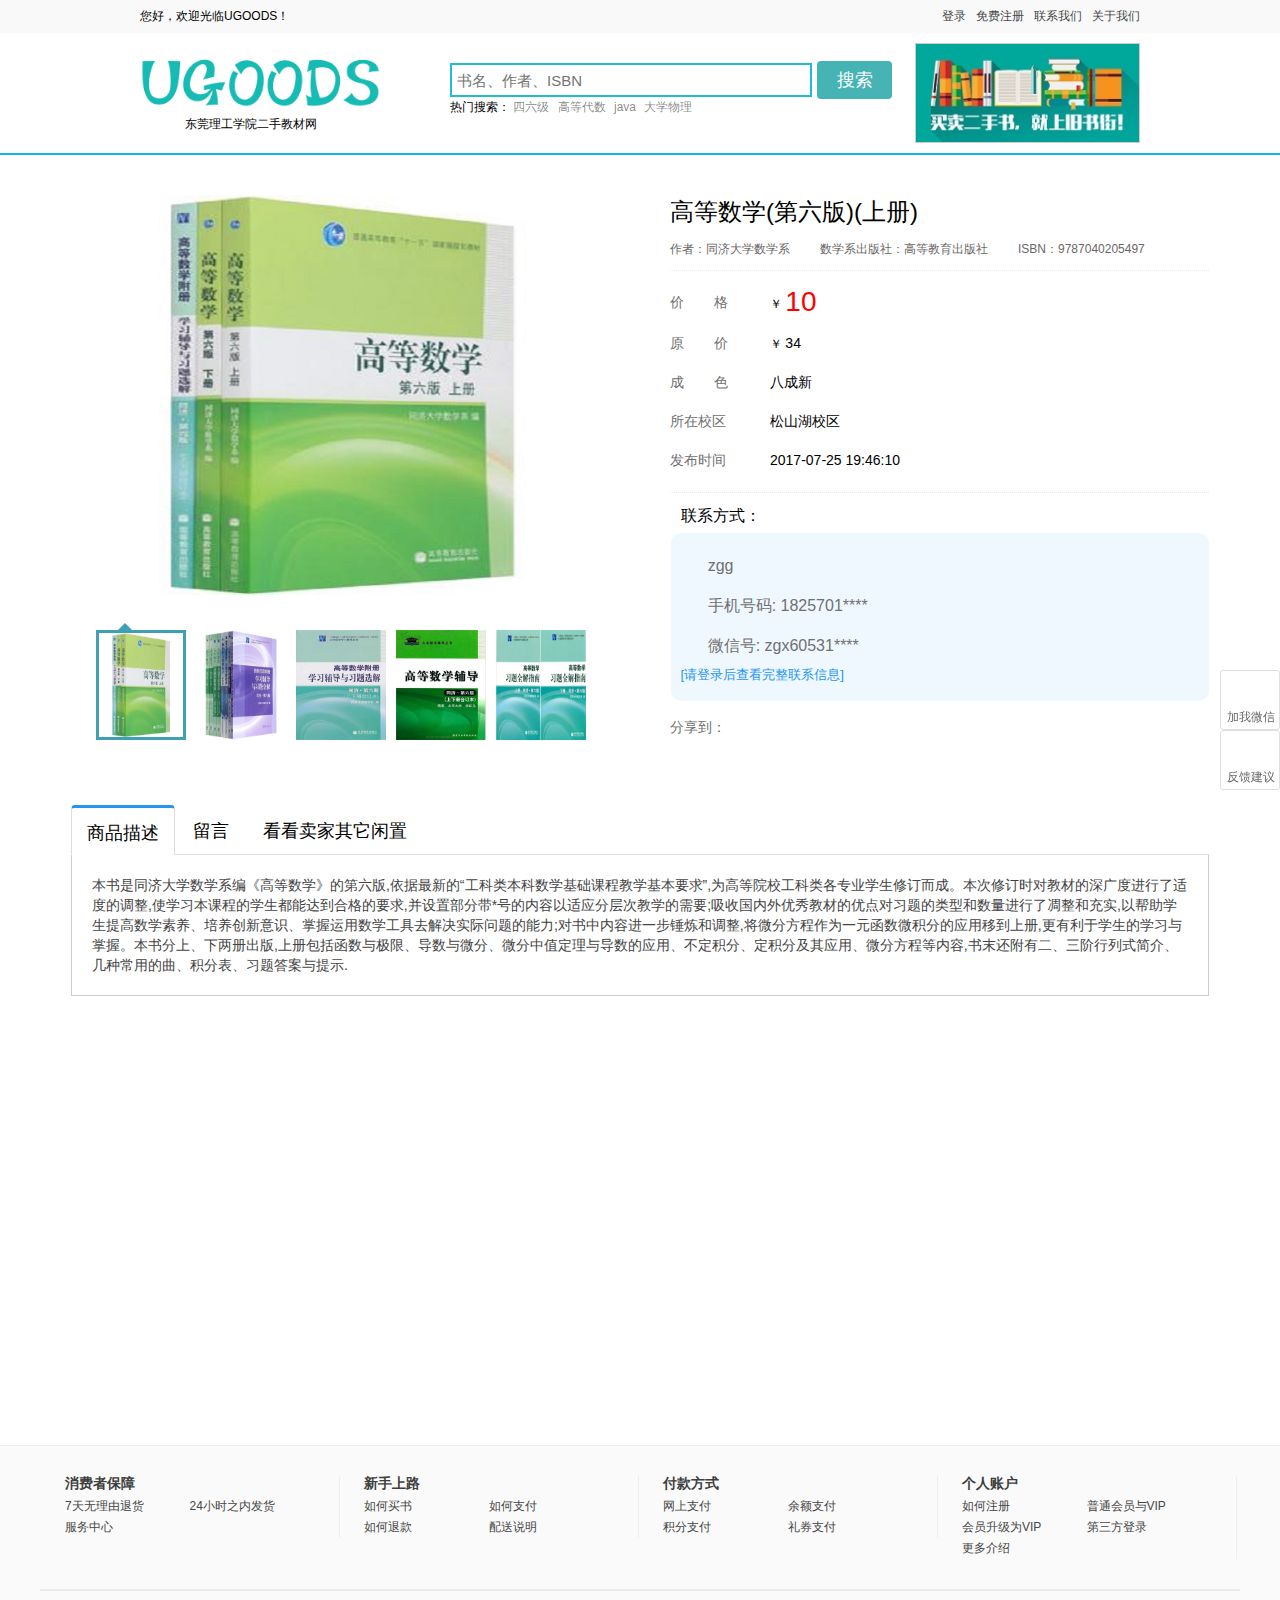
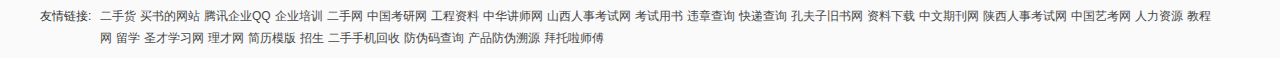
<file: singleitem.html>
<!DOCTYPE html>
<html lang="en">
<head>
   <title>UGOODS二手教材</title>
   <meta charset="UTF-8">
   <meta name="viewport" content="width=device-width, initial-scale=1.0">
   <!-- 引入 Bootstrap -->
   <link href="css/bootstrap.min.css" rel="stylesheet">
   <!-- 分类大栏及部分公共样式 -->
   <link rel="stylesheet" type="text/css" href="css/style.css" />

<!--   <link rel="stylesheet" href="css/index.css">-->
   <link rel="stylesheet" href="css/singleitem.css">
</head>
<body>
	<!-- 头部大div -->
   <div id="head-wrapper">      
      <div id="top">
         <div class="top_content">
            <span>您好，欢迎光临UGOODS！</span>
            <ul class="bar_ul">
               <li><a href="#" class="login_btn">登录</a></li>
               <li><a href="#" class="signup_btn">免费注册</a></li>
               <li><a href="#">联系我们</a></li>
               <li><a href="#">关于我们</a></li>
            </ul>
         </div>
      </div>

      <div id="logo_bar">              
         <span>东莞理工学院二手教材网</span>
         <div class="logo">
            <a href="#"><img src="img/logo.png"></a>
         </div>
         <div class="search">
            <form action="#" method="get">
                  <input type="text" name="key" class="key" placeholder="书名、作者、ISBN">
                  <input type="submit" class="btn" value="搜索">
            </form>
            <div class="hot">
               <strong>热门搜索：</strong>
               <a href="#">四六级</a>
               <a href="#">高等代数</a>
               <a href="#">java</a>
               <a href="#">大学物理</a>
            </div>
         </div>
         <div class="pic">
            <img src="img/right logo.jpg" style="width: 100%;height: 100%;">
         </div>
      </div>
         
      <div id="login">
         <div class="l-header">
            <h1>
               <span class="active login-btn">登录</span>
               <span class="signup-btn">注册</span>
            </h1>
            <i class="iconfontyyy close">&#xe600;</i>
         </div>
         <div class="l-body">
            <form class="form-horizontal" role="form"  data-toggle="validator">
               <div class="form-group login-group">
                  <div class="col-sm-10">
                     <input type="email" class="form-control" id="inputPhone" placeholder="请输入邮箱" data-error="请输入一个有效的邮箱地址！" required>
                     <div class="help-block with-errors"></div>
                  </div>
                  <div class="col-sm-10">
                     <input type="password" class="form-control" id="inputPassword" placeholder="请输入密码">
                  </div>
                  <div class="col-sm-offset-0 col-sm-10">
                     <button type="submit" class="btn btn-default">登录</button>
                     <span>欢迎登录UGOODS</span>
                     <a href="#">忘记密码</a>
                  </div>
               </div>

               <div class="form-group signup-group hide">
                  <div class="col-sm-10">
                     <input type="email" class="form-control" id="inputPhone" placeholder="请输入邮箱" data-error="请输入一个有效的邮箱地址！" required>
                     <div class="help-block"></div>
                  </div>
                  <div class="col-sm-10">
                     <input type="password" class="form-control" id="inputPassword" placeholder="请输入密码" required>
                     <div class="help-block"></div>
                  </div>
                  <div class="col-sm-10">
                     <input type="password" class="form-control" id="inputPasswordConfirm" data-match="#inputPassword" data-match-error="两次输入的密码不匹配！" placeholder="请再输入密码" required>
                     <div class="help-block with-errors"></div>
                  </div>
                  <div class="col-sm-offset-0 col-sm-10">
                     <button type="submit" class="btn btn-default">注册</button>
                  </div>
               </div>

            </form>
         </div>
      </div>
   </div>
	<!-- 主要内容div -->
   <div id="content-wrapper">
   		<div id="product">
   			<div class="left">
   				<div class="bigPic jzoom">
   					<img src="img/book1.jpg" height="500" width="400">
   				</div>
   				<div class="smallPic">
   					<ul class="imgList">
   						<li class="active">
   							<i></i>
   							<a href="##"><img src="img/book1.jpg"></a>
   						</li>
   						<li>
   							<i></i>
   							<a href="##"><img src="img/book2.jpg"></a>
   						</li>
   						<li>
   							<i></i>
   							<a href="##"><img src="img/book3.jpg"></a>
   						</li>
   						<li>
   							<i></i>
   							<a href="##"><img src="img/book4.jpg"></a>
   						</li>
   						<li>
   							<i></i>
   							<a href="##"><img src="img/book5.jpg"></a>
   						</li>
   					</ul>
   				</div>
   			</div>
   			<div class="right">
   				<span class="title">高等数学(第六版)(上册)</span>
   				<ul class="book-info">
   					<li title="t1">作者：同济大学数学系</li>
   					<li title="t2">数学系出版社：高等教育出版社</li>
   					<li title="t3">ISBN：9787040205497</li>
   				</ul>
   				<div class="sale">
   					<div class="s-list">
	   					<div class="s-list-title title1">
	   						价格
	   					</div>
	   					<div class="s-list-span">
	   						￥
	   						<span class="nowsprice">10</span>
	   					</div>
   					</div>
   					<div class="s-list">
	   					<div class="s-list-title title1">
	   						原价
	   					</div>
	   					<div class="s-list-span">
	   						￥
	   						<span>34</span>
	   					</div>
   					</div>
   					<div class="s-list">
	   					<div class="s-list-title title1">
	   						成色
	   					</div>
	   					<div class="s-list-span">
	   						<span>八成新</span>
	   					</div>
   					</div>
   					<div class="s-list">
	   					<div class="s-list-title">
	   						所在校区
	   					</div>
	   					<div class="s-list-span">
	   						<span>松山湖校区</span>
	   					</div>
   					</div>
   					<div class="s-list">
	   					<div class="s-list-title">
	   						发布时间
	   					</div>
	   					<div class="s-list-span">
	   						<span>2017-07-25 19:46:10</span>
	   					</div>
   					</div>
   				</div>

   				<div class="seller">
   					<span class="seller-title">
   						联系方式：
   					</span>
   					<ul class="seller-contact">
   						<li>
   						<i class="iconfontyyy">&#xe602;</i>zgg</li>
   						<li><i class="iconfontyyy">&#xe61a;</i>手机号码: 1825701****</li>
   						<li><i class="iconfontyyy">&#xe65c;</i>微信号: zgx60531****</li>
   						<a href="#">[请登录后查看完整联系信息]</a>
   					</ul>
   				</div>
   				<!-- JiaThis Button BEGIN -->
   				<div class="jiathis_style_24x24">
   				    <span>分享到：</span>
   					<a class="jiathis_button_qzone"></a>
   					<a class="jiathis_button_tsina"></a>
   					<a class="jiathis_button_tqq"></a>
   					<a class="jiathis_button_weixin"></a>
   					<a class="jiathis_button_renren"></a>
   					<a href="http://www.jiathis.com/share" class="jiathis jiathis_txt jtico jtico_jiathis" target="_blank"></a>
   					<a class="jiathis_counter_style"></a>
   				</div>
   			</div>
   		</div>
   		<div id="detail">
   			<ul id="myTab" class="nav nav-tabs">
   				<li class="active">
   					<a href="#home" data-toggle="tab">
   						 商品描述
   					</a>
   				</li>
   				<li>
   					<a href="#words" data-toggle="tab">留言</a>
   				</li>
   				<li>
   					<a href="#others" data-toggle="tab">看看卖家其它闲置</a>
   				</li>
   			</ul>
   			<div id="myTabContent" class="tab-content">
   				<div class="tab-pane fade in active" id="home">
   					<p>本书是同济大学数学系编《高等数学》的第六版,依据最新的“工科类本科数学基础课程教学基本要求”,为高等院校工科类各专业学生修订而成。本次修订时对教材的深广度进行了适度的调整,使学习本课程的学生都能达到合格的要求,并设置部分带*号的内容以适应分层次教学的需要;吸收国内外优秀教材的优点对习题的类型和数量进行了凋整和充实,以帮助学生提高数学素养、培养创新意识、掌握运用数学工具去解决实际问题的能力;对书中内容进一步锤炼和调整,将微分方程作为一元函数微积分的应用移到上册,更有利于学生的学习与掌握。本书分上、下两册出版,上册包括函数与极限、导数与微分、微分中值定理与导数的应用、不定积分、定积分及其应用、微分方程等内容,书末还附有二、三阶行列式简介、几种常用的曲、积分表、习题答案与提示.</p>
   				</div>
   				<div class="tab-pane fade" id="words">
  					<div class="items-block">
  						<div class="pic">
  							<img src="img/NoPic.png" alt="">
  						</div>
  						<div class="time">
  							<span class="sayer">bilibili</span>
  							<span class="s-time" style="color: #9E9E9E;">2017-06-18 14:15:50</span>
  							<span class="restore">回复</span>
  						</div>
  						<div class="message">
  							能便宜一点吗
  						</div>
  					</div>
  					<div class="items-block">
  						<div class="pic">
  							<img src="img/NoPic.png" alt="">
  						</div>
  						<div class="time">
  							<span class="sayer">bilibili</span>
  							<span class="s-time" style="color: #9E9E9E;">2017-06-18 14:15:50</span>
  							<span class="restore">回复</span>
  						</div>
  						<div class="message">
  							能便宜一点吗
  						</div>
  					</div>
  					<div class="comment">
  						<textarea  id="commentArea" cols="30" rows="10"></textarea>
  						<button class="c-button">
  							发表评论
  						</button>
  					</div>
   				</div>
   				<div class="tab-pane fade" id="others">
					<ul class="pic-wrapper">
						<li>
							<a href="#">
								<div class="s-pic"><img src="img/o1.jpg"></div>
								<div class="text">							
										<div class="name">建筑结构抗震设计</div>
										<div class="price">价格：￥10</div>
										<div class="time">2017-07-25</div>
								</div>
							</a>
						</li>
						<li>
							<a href="#">
								<div class="s-pic"><img src="img/o2.jpg"></div>
								<div class="text">				
										<div class="name">牛津词典</div>
										<div class="price">价格：￥20</div>
										<div class="time">2017-07-25</div>
								</div>
							</a>
						</li>
						<li>
							<a href="#">
								<div class="s-pic"><img src="img/o3.jpg"></div>
								<div class="text">
										<div class="name">计算机二级考试</div>
										<div class="price">价格：￥10</div>
										<div class="time">2017-07-25</div>
								</div>
							</a>
						</li>
						<li>
							<a href="#">
								<div class="s-pic"><img src="img/o3.jpg"></div>
								<div class="text">	
										<div class="name">计算机二级考试</div>
										<div class="price">价格：￥10</div>
										<div class="time">2017-07-25</div>
								</div>
							</a>
						</li>
					</ul>
   				</div>
   			</div>
   		</div>
   </div>
	<!-- 底部div -->
   <div id="footer-wrapper">
      <div class="wrap">
              <div class="yl-helper">
                  <div class="unit"> 
      <div class="unit-wrap"> 
      <h4>消费者保障</h4> 
      <ul> 
      <li> 
      <a href="http://www.youlu.net/userCenter/union/help/?id=38" target="_blank">7天无理由退货</a> 
      </li> 
      <li> 
      <a href="http://www.youlu.net/userCenter/union/help/?id=36" target="_blank">24小时之内发货</a> 
      </li> 
      <li> 
      <a href="/help/" target="_blank">服务中心</a> 
      </li> 
      </ul> 
      </div> 
      </div> 
      <div class="unit"> 
      <div class="unit-wrap"> 
      <h4>新手上路</h4> 
      <ul> 
      <li> 
      <a href="http://www.youlu.net/help/list/?code=02" target="_blank">如何买书</a> 
      </li> 
      <li> 
      <a href="http://www.youlu.net/help/list/?code=03" target="_blank">如何支付</a> 
      </li> 
      <li> 
      <a href="http://www.youlu.net/help/list/?code=04" target="_blank">如何退款</a> 
      </li> 
      <li> 
      <a href="http://www.youlu.net/help/list/?code=05" target="_blank">配送说明</a> 
      </li> 
      </ul> 
      </div> 
      </div> 
      <div class="unit"> 
      <div class="unit-wrap"> 
      <h4>付款方式</h4> 
      <ul> 
      <li> 
      <a href="http://www.youlu.net/help/view/?id=20" target="_blank">网上支付</a> 
      </li> 
      <li> 
      <a href="http://www.youlu.net/help/view/?id=49" target="_blank">余额支付</a> 
      </li> 
      <li> 
      <a href="http://www.youlu.net/help/view/?id=51" target="_blank">积分支付</a> 
      </li> 
      <li> 
      <a href="http://www.youlu.net/help/view/?id=50" target="_blank">礼券支付</a> 
      </li> 
      </ul> 
      </div> 
      </div> 
      <div class="unit"> 
      <div class="unit-wrap"> 
      <h4>个人账户</h4> 
      <ul> 
      <li> 
      <a href="http://www.youlu.net/help/view/?id=1" target="_blank">如何注册</a> 
      </li> 
      <li> 
      <a href="http://www.youlu.net/help/view/?id=2" target="_blank">普通会员与VIP</a> 
      </li> 
      <li> 
      <a href="http://www.youlu.net/help/view/?id=36" target="_blank">会员升级为VIP</a> 
      </li> 
      <li> 
      <a href="http://www.youlu.net/help/view/?id=57" target="_blank">第三方登录</a> 
      </li> 
      <li> 
      <a href="http://www.youlu.net/help/list/?code=07" target="_blank">更多介绍</a> 
      </li> 
      </ul> 
      </div> 
      </div>
              </div>
              <div id="ctl00_WUCBottom2_web_link" class="web-link">
                  <p class="web-link-l">
                      友情链接:</p>
                  <p class="web-link-r">
                      <a href="http://bj.ganji.com/wu/" target="_blank">二手货</a><a href="http://www.china-pub.com" target="_blank">买书的网站</a><a href="http://b.qq.com" target="_blank">腾讯企业QQ</a><a href="http://www.taoke.com/" target="_blank">企业培训</a><a href="http://www.qqershou.com/" target="_blank">二手网</a><a href="http://www.kaoyan001.com" target="_blank">中国考研网</a><a href="http://www.gong123.com" target="_blank">工程资料</a><a href="http://www.jiangshi.org" target="_blank">中华讲师网</a><a href="http://sx.offcn.com" target="_blank">山西人事考试网</a><a href="http://book.examw.com/" target="_blank">考试用书</a><a href="http://www.7940.com/" target="_blank">违章查询</a><a href="http://www.ickd.cn" target="_blank">快递查询</a><a href="http://shop.kongfz.com/" target="_blank">孔夫子旧书网</a><a href="http://www.xuexi111.com/" target="_blank">资料下载</a><a href="http://www.baywatch.cn" target="_blank">中文期刊网</a><a href="http://www.sxzt.org" target="_blank">陕西人事考试网</a><a href="http://www.798edu.com" target="_blank">中国艺考网</a><a href="http://hr.yjbys.com" target="_blank">人力资源</a><a href="http://www.p-learning.com.cn" target="_blank">教程网</a><a href="http://www.rayedu.com.cn" target="_blank">留学</a><a href="http://www.100xuexi.com/" target="_blank">圣才学习网</a><a href="http://www.dayhr.com" target="_blank">理才网</a><a href="http://www.500d.me" target="_blank">简历模版</a><a href="http://www.2018.cn/" target="_blank">招生</a><a href="http://www.ihuigo.com" target="_blank">二手手机回收</a><a href="http://www.315fangwei.com" target="_blank">防伪码查询</a><a href="http://www.cn12365.org" target="_blank">产品防伪溯源</a><a href="http://www.halogo.cn/" target="_blank">拜托啦师傅</a>
                  </p>
              </div>
          </div>

          <div id="return-top">
             <div class="block wechat">
                <i class="iconfontyyy">&#xe624;</i>
                <span>加我微信</span>
             </div>
             <div class="wechat-pic">
             </div>
             <div class="block fankui">
                <i class="iconfontyyy">&#xe613;</i>
                <span>反馈建议</span>
             </div>
             <div class="block return">
                <i class="iconfontyyy">&#xe607;</i>
                <span>返回顶部</span>
             </div>
          </div>

          <div class="passport-iframe-shadow" style="width: 100%;height: 609px;position: fixed;top: 0px;left: 0px;z-index: 8888;opacity: 0.7;display: none;background-color: rgb(0, 0, 0);"></div>
   </div>
</body>
<!-- jQuery文件。务必在bootstrap.min.js 之前引入 -->
<script src="js/jquery-1.9.1.min.js"></script>
<!-- Bootstrap 核心 JavaScript 文件 -->
<script src="js/bootstrap.min.js"></script>
<script type="text/javascript" src="js/validator.min.js"></script> 
<!-- 基本页面功能 -->
<script type="text/javascript" src="js/basic.js"></script>
<!-- 社会分享 -->
<script type="text/javascript" src="http://v3.jiathis.com/code/jia.js" charset="utf-8"></script>
<!-- 放大镜 -->
<script type="text/javascript" src="js/jzoom.min.js"></script>

<script type="text/javascript">
	$('.seller-contact a').click(function(){
		$('.bar_ul .login_btn').click();
	});
	//图片显示
	$('.imgList li').bind("click",function(){
		$(this).addClass('active')
			   .siblings().removeClass("active");
		var imgSrc = $(this).find("img").attr("src");
		var i = imgSrc.lastIndexOf(".");
		var unit = imgSrc.substring(i);
			imgSrc = imgSrc.substring(0,i);
		var imgSrc_big = imgSrc + "_big" + unit;
		$('.bigPic img').attr("src",imgSrc_big);
	})
	// 执行放大镜
	$('.bigPic').jzoom();
</script>
</html>
</file>
<file: css/style.css>
@charset "utf-8";
/* CSS Document */
html, body, div, h1, h2, h3, h4, h5, h6, ul, ol, dl, li, dt, dd, p, blockquote, pre, form, fieldset, table, th, td, input, textarea, hr, img, label, span,select,strong,b{margin:0px;padding:0px;}
fieldset,img,abbr,acronym{border:0;}
address,caption,cite,code,dfn,em,strong,th,var{font-style:normal;font-weight:normal;}
q:before,q:after{content:'';}
h1,h2,h3,h4,h5,h6{font-size:100%;font-weight:normal;}
caption, th, td{text-align:left;font-weight:normal;}
a,img,button{border:none;text-decoration:none;}
a,button{text-decoration:none;}
a,img{border:none;outline:none;}
a{color:#333;text-decoration:none;outline:none;}
ul,ol{list-style:none;}
table{word-break:break-all;word-wrap:break-word;}
body{font-family:'Microsoft YaHei',Arial, Lucida Grande, Lucida Sans Unicode, Verdana, sans-serif;font-size:12px;font-weight:normal;color:#000;width:100%;background:#fff;}
@font-face {
  font-family: 'iconfontyyy';  /* project id 359929 */
  src: url('http://at.alicdn.com/t/font_359929_ngpjcoazzt8iwwmi.eot');
  src: url('http://at.alicdn.com/t/font_359929_ngpjcoazzt8iwwmi.eot?#iefix') format('embedded-opentype'),
  url('http://at.alicdn.com/t/font_359929_ngpjcoazzt8iwwmi.woff') format('woff'),
  url('http://at.alicdn.com/t/font_359929_ngpjcoazzt8iwwmi.ttf') format('truetype'),
  url('http://at.alicdn.com/t/font_359929_ngpjcoazzt8iwwmi.svg#iconfont') format('svg');
}
@charset "UTF-8";
body {
	margin: 0;
	padding: 0;
	overflow-x: hidden;
}

li {
	list-style: none;
}

a {
	color: #464646;
	text-decoration: none;
	outline: none;
}

a:hover {
	color: #39aab1;
	text-decoration: none;
	outline: none;
}

#head-wrapper {
	width: 100%;
	border-bottom: 2px solid #15b4e2;
	padding-bottom: 20px;
}

#head-wrapper #top {
	height: 33px;
	line-height: 33px;
	background-color: #f9f9f9;
}

#head-wrapper #top .top_content {
	width: 1000px;
	margin: 0 auto;
}

#head-wrapper #top .top_content .bar_ul {
	float: right;
}

#head-wrapper #top .top_content .bar_ul li {
	float: left;
	margin-left: 10px;
}

#head-wrapper #logo_bar {
	width: 1000px;
	margin: 0 auto;
	height: 100px;
	position: relative;
}

#head-wrapper #logo_bar span {
	position: absolute;
	bottom: 0;
	left: 45px;
}

#head-wrapper #logo_bar .logo {
	width: 300px;
	height: 80px;
	padding-top: 10px;
	float: left;
}

#head-wrapper #logo_bar .logo img {
	width: 80%;
	height: auto;
}

#head-wrapper #logo_bar .search {
	margin-top: 30px;
	position: absolute;
	top: 0;
	right: 240px;
}

#head-wrapper #logo_bar .search form {
	width: 450px;
	height: 36px;
}

#head-wrapper #logo_bar .search form .key {
	width: 362px;
	height: 34px;
	padding-left: 5px;
	font-size: 15px;
	color: #666;
	border: 2px solid #21bbd2;
	position: absolute;
	top: 0;
	left: 0;
}

#head-wrapper #logo_bar .search form .btn {
	width: 75px;
	height: 38px;
	background: #46b3b4;
	cursor: pointer;
	color: #fff;
	font-size: 18px;
	font-family: 微软雅黑;
	position: absolute;
	top: -2px;
	right: 8px;
}

#head-wrapper #logo_bar .search .hot a {
	color: rgba(0, 0, 0, 0.49);
	margin-right: 5px;
}

#head-wrapper #logo_bar .search .hot a:hover {
	color: #39aab1;
	text-decoration: underline;
	margin-right: 5px;
}

#head-wrapper #logo_bar .pic {
	width: 225px;
	height: 100px;
	border: 1px solid #ccc;
	position: absolute;
	top: 10px;
	right: 0;
}

#head-wrapper #login {
	display: none;
	position: fixed;
	background: #fff;
	z-index: 100000;
	width: 380px;
	padding-bottom: 30px;
	left: 50%;
	top: 50%;
	margin: -218px 0 0 -180px;
	border-radius: 5px;
	box-shadow: 0 0 3px rgba(0, 0, 0, 0.25);
}

#head-wrapper #login .l-header {
	position: relative;
	padding: 0 20px;
	border-bottom: 1px solid #ccc;
}

#head-wrapper #login .l-header h1 {
	font-size: 21px;
	line-height: 70px;
	height: 60px;
}

#head-wrapper #login .l-header h1 span {
	color: #929292;
	margin-right: 10px;
	cursor: pointer;
}

#head-wrapper #login .l-header h1 .active {
	color: #03A9F4;
}

#head-wrapper #login .l-header .close {
	position: absolute;
	top: 18px;
	right: 20px;
	width: 30px;
	height: 30px;
	cursor: pointer;
	color: #0056F1;
}

#head-wrapper #login .l-body .hide {
	display: none;
}

#head-wrapper #login .l-body form {
	width: 100%;
}

#head-wrapper #login .l-body form .form-group {
	position: relative;
	top: 0;
	left: 0;
	margin: 20px auto;
	padding-left: 40px;
}

#head-wrapper #login .l-body form .form-group div .help-block {
	height: 20px;
	color: #F50808;
	margin: 0;
}

#head-wrapper #login .l-body form .form-group .btn {
	width: 100%;
	margin-top: 20px;
	background-color: #3ACBDD;
}

#head-wrapper #login .l-body form .form-group span {
	float: left;
	margin-top: 5px;
	color: #39aab1;
}

#head-wrapper #login .l-body form .form-group a {
	float: right;
	margin-top: 5px;
	color: #39aab1;
}

#head-wrapper #login .l-body form .form-group a:hover {
	text-decoration: underline;
}
#content-wrapper{
    margin-top: 20px;
    width: 100% !important;
    margin: 0 auto !important;
    overflow: hidden;
}
#footer-wrapper {
	width: 100%;
	clear: both;
	background: #fafafa;
	border-top: 1px solid #f0f0f0;
	margin-top: 20px;
	position: relative;
	bottom: 0;
}

#footer-wrapper .wrap {
	width: 1200px;
	margin: 0 auto;
}

#footer-wrapper .wrap .yl-helper {
	padding: 30px 0;
	overflow: hidden;
}

#footer-wrapper .wrap .yl-helper .unit {
	float: left;
	width: 25%;
	border-right: 1px solid #eee;
	margin-right: -1px;
}

#footer-wrapper .wrap .yl-helper .unit .unit-wrap {
	padding: 0 25px;
	overflow: hidden;
}

#footer-wrapper .wrap .yl-helper .unit .unit-wrap h4 {
	margin-bottom: 5px;
	color: #3e3e3f;
	font-weight: 700;
	font-size: 14px;
}

#footer-wrapper .wrap .yl-helper .unit .unit-wrap li {
	float: left;
	width: 50%;
	height: 21px;
	line-height: 21px;
	overflow: hidden;
}

#footer-wrapper .wrap .web-link {
	border-top: 2px solid #ebebeb;
	padding: 14px 0 9px;
	overflow: hidden;
}

#footer-wrapper .wrap .web-link .web-link-l {
	float: left;
	width: 60px;
	color: #333;
	line-height: 22px;
}

#footer-wrapper .wrap .web-link .web-link-r {
	float: left;
	overflow: hidden;
	width: 1120px;
	line-height: 22px;
}

#footer-wrapper .wrap .web-link .web-link-r a {
	padding-right: 4px;
}

#footer-wrapper .wrap {
	width: 1200px;
	margin: 0 auto;
}

#footer-wrapper .wrap .footer-hd {
	border-top: 1px solid #e4e4e4;
	border-bottom: 1px dashed #aaa;
	padding: 10px 0;
	overflow: hidden;
}

#footer-wrapper .wrap .footer-fd {
	width: 950px;
	margin: 0 auto;
	clear: both;
	overflow: hidden;
	margin-top: 15px;
	margin-bottom: 20px;
}

#footer-wrapper .wrap .footer-fd .footer-fd-c {
	float: left;
	text-align: center;
	width: 690px;
}

#footer-wrapper .wrap .footer-fd .footer-fd-c .helpMore {
	clear: both;
	color: #666;
}

#return-top {
	width: 60px;
	height: 60px;
	position: fixed;
	right: 0px;
	bottom: 170px;
}

#return-top .block {
	width: 60px;
	height: 60px;
	line-height: 60px;
	text-align: center;
	position: relative;
	border: 1px solid #DFDFDF;
	border-radius: 3px;
	cursor: pointer;
}

#return-top .block span {
	display: block;
	position: absolute;
	bottom: -18px;
	left: 6px;
	color: #6A6A6A;
}

#return-top .block i {
	position: absolute;
	top: -8px;
	left: 17px;
	color: #00BCD4;
}

#return-top .wechat-pic {
	width: 100px;
	height: 100px;
	display: none;
	position: absolute;
	top: 0px;
	left: -100px;
	background-image: url(../img/wechat.jpg);
	border: 1px solid #ccc;
}

#return-top .wechat {
	position: relative;
}

.iconfontyyy{
    font-family:"iconfontyyy" !important;
    font-size:28px;font-style:normal;
    -webkit-font-smoothing: antialiased;
    -webkit-text-stroke-width: 0.2px;
    -moz-osx-font-smoothing: grayscale;}
.price_d{
		color: #DA0000 !important;
		font-weight: bold;
		font-size: 15px;
}
.price_m{
		text-decoration: line-through;
	    color: #9c9c9c !important;
	    margin-left: 5px;
}
    
/*清除浮动*/
.clearfix:after{clear:both;content:".";display:block;height:0;visibility:hidden;}
.clearfix{display:inline-table;}
* html .clearfix{height:1%;}
.clearfix{display:block;}
.ma{margin-left:auto;margin-right:auto;}
.w980{width:980px;}
.mt10{margin-top:10px;}

/*旅游产品分类*/
.product_sort{width:226px;background:#fff url(../img/img_226x95.jpg) no-repeat left bottom;border:solid 1px #3299fd;position:relative; z-index:90;padding-bottom: 100px;float: left;max-height: 890px;}
.product_sort .hd{width:226px;background:url(../img/3.jpg) no-repeat;height:40px;line-height:40px;text-indent:15px;font-size:15px;font-weight:bold;font-family:"微软雅黑";color:#fff;}
.product_sort .bd{padding-bottom:10px;}
.product_sort .bd .item{border-bottom:solid 1px #3299fd;position:relative;}
.product_sort .bd .item .title{width:226px;text-indent:43px;height:30px;overflow:hidden;line-height:41px;font-size:14px;font-weight:bold;color:#292929;}
.product_sort .bd .item .title a{color:#16BCB4;position:relative;}
.product_sort .bd .item .title a i{position:absolute;background:url(../img/icon_nav.jpg) no-repeat;}
.product_sort .bd .item .one a i{width:19px;height:19px;background-position:0 0;left:-25px;top:-3px;}
.product_sort .bd .item .two a i{width:22px;height:20px;background-position:0 -51px;left:-28px;top:-5px;}
.product_sort .bd .item .three a i{width:31px;height:23px;background-position:0 -101px;left:-34px;top:-7px;}
.product_sort .bd .item .four a i{width:25px;height:17px;background-position:0 -156px;left:-29px;top:-3px;}
.product_sort .bd .item .five a i{width:28px;height:17px;background-position:0 -207px;left:-33px;top:-1px;}
.product_sort .bd .item .six a i{width:28px;height:17px;background-position:0 -259px;left:-32px;top:-3px;}
.product_sort .bd .item .seven a i{width:26px;height:20px;background-position:0 -309px;left:-31px;top:-6px;}
.product_sort .bd .item .eight a i{width:26px;height:21px;background-position:0 -360px;left:-32px;top:-7px;}
.product_sort .bd .item .list{width:210px;padding-left:15px;line-height:25px;}
.product_sort .bd .item .list a{font-family:"Microsoft YaHei",Arial,sans-serif;color:#696969;background: url(../img/sidemenu_bg1.png) right center no-repeat;padding-right: 5px}
.product_sort .bd .item .list a:hover{text-decoration:underline;}
.product_sort .bd .item .arrow{font-family:"Microsoft YaHei",Arial,sans-serif;font-size:20px; color:#c0d7f9;position:absolute;right:10px;top:5px;}
.product_sort .bd .item .line{position:absolute;right:-2px;top:0px;width:2px;height:60px;background-color:#fff;z-index:95;display:none;}
.product_sort .bd .item .subitem{display:none;}
.product_sort .bd .layer .line{display:block;}
.product_sort .bd .layer .arrow{display:none;}
.product_sort .bd .layer .subitem{width:731px;background:#fff;border:solid 1px #3299fd;border-left:none;font-family:"Microsoft YaHei",Arial,sans-serif;position:absolute;left:227px;_left:228px;top:-15px;z-index:95;min-height:60px;height:auto!important;height:60px;padding:5px 10px 15px 10px;display:block;}
.product_sort .bd .layer .subitem .inner .tit{font-size:12px; text-align:left; border-top:1px dashed #d7d7d7;padding:5px 0;}
.product_sort .bd .layer .subitem .inner .tit1{border-top:none;}
.product_sort .bd .layer .subitem .inner .tit .name{display:block;width:90px;color:#3299fd;cursor:pointer;float:left;padding-top:3px;}
.product_sort .bd .layer .subitem .inner ul{overflow:hidden;zoom:1;display:block;margin-left:90px;width:630px;}
.product_sort .bd .layer .subitem .inner ul li{float:left;padding:0 8px;height:25px;}
.product_sort .bd .layer .subitem .inner ul li a{color:#222;display:block;}
.product_sort .bd .layer .subitem .inner ul li a:hover{color:#3299fd;text-decoration:underline;}
</file>
<file: css/index.css>
@charset "UTF-8";
body {
  margin: 0;
  padding: 0; }

li {
  list-style: none; }

a {
  color: #464646;
  text-decoration: none;
  outline: none; }

a:hover
 {
  color: #39aab1;
  text-decoration: none;
  outline: none; }

#head-wrapper {
  width: 100%;
  border-bottom: 2px solid #15b4e2;
  padding-bottom: 20px; }
  #head-wrapper #top {
    height: 33px;
    line-height: 33px;
    background-color: #f9f9f9; }
    #head-wrapper #top .top_content {
      width: 1000px;
      margin: 0 auto; }
      #head-wrapper #top .top_content .bar_ul {
        float: right; }
        #head-wrapper #top .top_content .bar_ul li {
          float: left;
          margin-left: 10px; }
  #head-wrapper #logo_bar {
    width: 1000px;
    margin: 0 auto;
    height: 100px;
    position: relative; }
    #head-wrapper #logo_bar span {
      position: absolute;
      bottom: 0;
      left: 45px; }
    #head-wrapper #logo_bar .logo {
      width: 300px;
      height: 80px;
      padding-top: 10px;
      float: left; }
      #head-wrapper #logo_bar .logo img {
        width: 80%;
        height: auto; }
    #head-wrapper #logo_bar .search {
      margin-top: 30px;
      position: absolute;
      top: 0;
      right: 240px; }
      #head-wrapper #logo_bar .search form {
        width: 450px;
        height: 36px; }
        #head-wrapper #logo_bar .search form .key {
          width: 362px;
          height: 34px;
          padding-left: 5px;
          font-size: 15px;
          color: #666;
          border: 2px solid #21bbd2;
          position: absolute;
          top: 0;
          left: 0; }
        #head-wrapper #logo_bar .search form .btn {
          width: 75px;
          height: 38px;
          background: #46b3b4;
          cursor: pointer;
          color: #fff;
          font-size: 18px;
          font-family: 微软雅黑;
          position: absolute;
          top: -2px;
          right: 8px; }
      #head-wrapper #logo_bar .search .hot a {
        color: rgba(0, 0, 0, 0.49);
        margin-right: 5px; }
      #head-wrapper #logo_bar .search .hot a:hover {
        color: #39aab1;
        text-decoration: underline;
        margin-right: 5px; }
    #head-wrapper #logo_bar .pic {
      width: 225px;
      height: 100px;
      border: 1px solid #ccc;
      position: absolute;
      top: 10px;
      right: 0; }
  #head-wrapper #login {
    display: none;
    position: fixed;
    background: #fff;
    z-index: 100000;
    width: 380px;
    padding-bottom: 30px;
    left: 50%;
    top: 50%;
    margin: -218px 0 0 -180px;
    border-radius: 5px;
    box-shadow: 0 0 3px rgba(0, 0, 0, 0.25); }
    #head-wrapper #login .l-header {
      position: relative;
      padding: 0 20px;
      border-bottom: 1px solid #ccc; }
      #head-wrapper #login .l-header h1 {
        font-size: 21px;
        line-height: 70px;
        height: 60px; }
        #head-wrapper #login .l-header h1 span {
          color: #929292;
          margin-right: 10px;
          cursor: pointer; }
        #head-wrapper #login .l-header h1 .active {
          color: #03A9F4; }
      #head-wrapper #login .l-header .close {
        position: absolute;
        top: 18px;
        right: 20px;
        width: 30px;
        height: 30px;
        cursor: pointer;
        color: #0056F1; }
    #head-wrapper #login .l-body .hide {
      display: none; }
    #head-wrapper #login .l-body form {
      width: 100%; }
      #head-wrapper #login .l-body form .form-group {
        position: relative;
        top: 0;
        left: 0;
        margin: 20px auto;
        padding-left: 40px; }
        #head-wrapper #login .l-body form .form-group div .help-block {
          height: 20px;
          color: #F50808;
          margin: 0; }
        #head-wrapper #login .l-body form .form-group .btn {
          width: 100%;
          margin-top: 20px;
          background-color: #3ACBDD; }
        #head-wrapper #login .l-body form .form-group span {
          float: left;
          margin-top: 5px;
          color: #39aab1; }
        #head-wrapper #login .l-body form .form-group a {
          float: right;
          margin-top: 5px;
          color: #39aab1; }
          #head-wrapper #login .l-body form .form-group a:hover {
            text-decoration: underline; }

#content-wrapper {
  margin-top: 20px;
  width: 100% !important;
  margin: 0 auto !important;
  overflow: hidden; }
  #content-wrapper #main {
    width: 1200px;
    margin: 10px auto;
    padding-top: 10px; }
    #content-wrapper #main .focus_box {
      width: 694px;
      height: 380px;
      float: left;
      margin-left: 20px; }
    #content-wrapper #main .right_new {
      width: 230px;
      border: 1px solid #ccc;
      float: left;
      margin-left: 20px; }
      #content-wrapper #main .right_new .book-con {
        border: 1px solid #46B3B4;
        padding: 6px 10px; }
        #content-wrapper #main .right_new .book-con .hd {
          height: 28px;
          font-size: 16px;
          color: #000; }
        #content-wrapper #main .right_new .book-con .bd ul li {
          height: 22px;
          line-height: 22px;
          overflow: hidden;
          padding-left: 7px; }
          #content-wrapper #main .right_new .book-con .bd ul li a {
            font-family: "Microsoft YaHei",Arial,sans-serif;
            color: #696969; }
          #content-wrapper #main .right_new .book-con .bd ul li :hover {
            color: #2196F3; }
    #content-wrapper #main .pulishButton a {
      width: 230px;
      height: 50px;
      float: left;
      margin: 20px 0 0 20px;
      text-align: center;
      line-height: 50px;
      font-size: 16px;
      background: rgba(37, 191, 191, 0.88);
      color: #FFFFFF;
      cursor: pointer; }
      #content-wrapper #main .pulishButton a:hover {
        color: #1B629A;
        background: #25BFBF; }
    #content-wrapper #main #test_book {
      width: 694px;
      float: left;
      margin-left: 20px; }
      #content-wrapper #main #test_book .hd {
        height: 50px;
        padding: 15px 12px 0;
        line-height: 39px; }
        #content-wrapper #main #test_book .hd h3 {
          font: bold 20px/20px "Microsoft YaHei";
          float: left;
          background: url("../img/bugle.jpg") no-repeat left center;
          padding-left: 20px; }
      #content-wrapper #main #test_book ul li a {
        font: bold 16px/25px "Microsoft YaHei";
        color: #000; }
      #content-wrapper #main #test_book .tab-content {
        height: 420px;
        overflow: hidden; }
        #content-wrapper #main #test_book .tab-content .tab-pane {
          width: 694px; }
          #content-wrapper #main #test_book .tab-content .tab-pane .recommended-book-li {
            float: left;
            height: 200px;
            overflow: hidden;
            vertical-align: middle;
            width: 25%;
            margin: 10px 0 0 0; }
            #content-wrapper #main #test_book .tab-content .tab-pane .recommended-book-li .pic {
              width: 183px;
              height: 120px;
              text-align: center;
              position: relative;
              display: table-cell;
              vertical-align: middle; }
              #content-wrapper #main #test_book .tab-content .tab-pane .recommended-book-li .pic .subpic {
                top: 50%;
                left: 50%; }
                #content-wrapper #main #test_book .tab-content .tab-pane .recommended-book-li .pic .subpic a img {
                  max-width: 100px;
                  max-height: 100px; }
            #content-wrapper #main #test_book .tab-content .tab-pane .recommended-book-li .title {
              padding: 5px 1px 1px;
              position: relative;
              width: 66%;
              margin: 0 auto;
              height: 32px;
              line-height: 16px; }
              #content-wrapper #main #test_book .tab-content .tab-pane .recommended-book-li .title a {
                font: inherit; }
            #content-wrapper #main #test_book .tab-content .tab-pane .recommended-book-li .yl-author {
              width: 66%;
              margin: 0 auto;
              color: #999;
              height: 24px;
              line-height: 24px;
              overflow: hidden; }
            #content-wrapper #main #test_book .tab-content .tab-pane .recommended-book-li .price {
              padding-top: 3px;
              width: 66%;
              margin: 0 auto; }
              #content-wrapper #main #test_book .tab-content .tab-pane .recommended-book-li .price .price_d {
                margin-right: 10px; }
              #content-wrapper #main #test_book .tab-content .tab-pane .recommended-book-li .price .price_m {
                text-decoration: line-through;
                color: #9c9c9c;
                margin-left: 5px; }
    #content-wrapper #main .block_book {
      width: 974px;
      float: left;
      margin-top: 20px; }
      #content-wrapper #main .block_book .b-hd {
        font-size: 18px;
        height: 30px;
        line-height: 30px;
        border-bottom: 2px solid #00BCD4; }
        #content-wrapper #main .block_book .b-hd h3 {
          padding-left: 5px;
          font-weight: bold;
          letter-spacing: 3px; }
      #content-wrapper #main .block_book .book-list ul li {
        float: left;
        overflow: hidden;
        padding: 5px 0 0 0;
        vertical-align: middle;
        width: 20%;
        margin: 9px 0; }
        #content-wrapper #main .block_book .book-list ul li .pic {
          width: 190px;
          height: 190px;
          text-align: center;
          position: relative;
          display: table-cell;
          vertical-align: middle; }
          #content-wrapper #main .block_book .book-list ul li .pic .subpic {
            top: 50%;
            left: 50%; }
            #content-wrapper #main .block_book .book-list ul li .pic .subpic a img {
              max-width: 180px;
              max-height: 180px;
              vertical-align: top; }
        #content-wrapper #main .block_book .book-list ul li .name {
          height: 35px;
          margin: 0 auto;
          padding: 0 0 1px;
          position: relative;
          width: 66%;
          line-height: 18px;
          overflow: hidden; }
        #content-wrapper #main .block_book .book-list ul li .price {
          margin: 5px auto 0 auto;
          width: 66%; }
          #content-wrapper #main .block_book .book-list ul li .price .price_d {
            color: #DA0000 !important;
            font-weight: bold;
            font-size: 15px; }
          #content-wrapper #main .block_book .book-list ul li .price .price_m {
            text-decoration: line-through;
            color: #9c9c9c !important;
            margin-left: 5px; }

#footer-wrapper {
  width: 100%;
  clear: both;
  background: #fafafa;
  border-top: 1px solid #f0f0f0;
  margin-top: 20px;
  position: relative;
  bottom: 0; }
  #footer-wrapper .wrap {
    width: 1200px;
    margin: 0 auto; }
    #footer-wrapper .wrap .yl-helper {
      padding: 30px 0;
      overflow: hidden; }
      #footer-wrapper .wrap .yl-helper .unit {
        float: left;
        width: 25%;
        border-right: 1px solid #eee;
        margin-right: -1px; }
        #footer-wrapper .wrap .yl-helper .unit .unit-wrap {
          padding: 0 25px;
          overflow: hidden; }
          #footer-wrapper .wrap .yl-helper .unit .unit-wrap h4 {
            margin-bottom: 5px;
            color: #3e3e3f;
            font-weight: 700;
            font-size: 14px; }
          #footer-wrapper .wrap .yl-helper .unit .unit-wrap li {
            float: left;
            width: 50%;
            height: 21px;
            line-height: 21px;
            overflow: hidden; }
    #footer-wrapper .wrap .web-link {
      border-top: 2px solid #ebebeb;
      padding: 14px 0 9px;
      margin-bottom: 20px;
      overflow: hidden; }
      #footer-wrapper .wrap .web-link .web-link-l {
        float: left;
        width: 60px;
        color: #333;
        line-height: 22px; }
      #footer-wrapper .wrap .web-link .web-link-r {
        float: left;
        overflow: hidden;
        width: 1120px;
        line-height: 22px; }
        #footer-wrapper .wrap .web-link .web-link-r a {
          padding-right: 4px; }
  #footer-wrapper .wrap {
    width: 1200px;
    margin: 0 auto; }
    #footer-wrapper .wrap .footer-hd {
      border-top: 1px solid #e4e4e4;
      border-bottom: 1px dashed #aaa;
      padding: 10px 0;
      overflow: hidden; }
    #footer-wrapper .wrap .footer-fd {
      width: 950px;
      margin: 0 auto;
      clear: both;
      overflow: hidden;
      margin-top: 15px;
      margin-bottom: 20px; }
      #footer-wrapper .wrap .footer-fd .footer-fd-c {
        float: left;
        text-align: center;
        width: 690px; }
        #footer-wrapper .wrap .footer-fd .footer-fd-c .helpMore {
          clear: both;
          color: #666; }

#return-top {
  width: 60px;
  height: 60px;
  position: fixed;
  right: 0px;
  bottom: 170px; }
  #return-top .block {
    width: 60px;
    height: 60px;
    line-height: 60px;
    text-align: center;
    position: relative;
    border: 1px solid #DFDFDF;
    border-radius: 3px;
    cursor: pointer; }
    #return-top .block span {
      display: block;
      position: absolute;
      bottom: -18px;
      left: 6px;
      color: #6A6A6A; }
    #return-top .block i {
      position: absolute;
      top: -8px;
      left: 17px;
      color: #00BCD4; }
  #return-top .wechat-pic {
    width: 100px;
    height: 100px;
    display: none;
    position: absolute;
    top: 0px;
    left: -100px;
    background-image: url(../img/wechat.jpg);
    border: 1px solid #ccc; }
  #return-top .wechat {
    position: relative; }

/*# sourceMappingURL=index.css.map */
</file>
<file: css/personalCenter.css>
#content-wrapper {
  margin-top: 20px;
  width: 100% !important;
  margin: 0 auto !important;
  overflow: hidden; }
  #content-wrapper #main {
    width: 1000px;
    margin: 20px auto; }
    #content-wrapper #main #left {
      width: 22%;
      float: left;
      min-height: 500px;
      border: 1px solid #46B3B4; }
      #content-wrapper #main #left .user-pic {
        height: 190px;
        width: 100%;
        border-bottom: 1px solid #46B3B4; }
        #content-wrapper #main #left .user-pic .pic {
          width: 120px;
          height: 120px;
          margin: 10px auto; }
          #content-wrapper #main #left .user-pic .pic img {
            border: 5px solid #41B2B2;
            border-radius: 50%; }
        #content-wrapper #main #left .user-pic .name {
          height: 20px;
          font-size: 18px;
          margin: o auto;
          text-align: center;
          margin-bottom: 10px; }
        #content-wrapper #main #left .user-pic .news {
          color: rgba(0, 0, 0, 0.66);
          height: 20px;
          font-size: 14px;
          margin: o auto;
          text-align: center; }
      #content-wrapper #main #left .info {
        width: 100%;
        height: 300px; }
        #content-wrapper #main #left .info ul {
          width: 100%;
          font-size: 16px; }
          #content-wrapper #main #left .info ul li {
            width: 100%;
            height: 45px;
            border-bottom: 1px solid #46B3B4;
            text-align: center;
            line-height: 45px; }
            #content-wrapper #main #left .info ul li a {
              display: block;
              width: 100%;
              height: 100%; }
              #content-wrapper #main #left .info ul li a:hover {
                background-color: #46B3B4;
                color: #000000; }
    #content-wrapper #main #right {
      width: 75%;
      float: right;
      min-height: 500px;
      border: 1px solid #CCC; }
      #content-wrapper #main #right .big-info {
        width: 100%;
        min-height: 500px;
        display: none; }
        #content-wrapper #main #right .big-info .title {
          height: 45px;
          color: #000000;
          font-size: 20px;
          line-height: 45px;
          padding-left: 20px;
          background-color: #46B3B4; }
        #content-wrapper #main #right .big-info .inner {
          font-size: 16px; }
          #content-wrapper #main #right .big-info .inner .change-pic {
            overflow: auto;
            padding-top: 10px; }
            #content-wrapper #main #right .big-info .inner .change-pic span {
              float: left;
              margin: 40px 30px 0 70px; }
            #content-wrapper #main #right .big-info .inner .change-pic .pic {
              width: 100px;
              height: 100px;
              border: 1px solid #46B3B4;
              border-radius: 50%;
              float: left; }
              #content-wrapper #main #right .big-info .inner .change-pic .pic .inner-pic {
                max-width: 100%;
                max-height: 100%;
                height: 100%;
                border-radius: 50%; }
            #content-wrapper #main #right .big-info .inner .change-pic button {
              float: left;
              margin: 40px 20px 0;
              font-size: 14px;
              border-radius: 5px;
              width: 80px;
              height: 30px;
              background-color: #46B3B4;
              border-radius: 20px;
              outline: none;
              color: rgba(255, 255, 255, 0.84); }
              #content-wrapper #main #right .big-info .inner .change-pic button:hover {
                background-color: rgba(70, 179, 180, 0.84);
                color: #616161; }
            #content-wrapper #main #right .big-info .inner .change-pic #sm-pic {
              height: 0;
              width: 0; }
            #content-wrapper #main #right .big-info .inner .change-pic .change {
              position: absolute;
              overflow: hidden;
              right: 0;
              top: 0;
              opacity: 0; }
        #content-wrapper #main #right .big-info table {
          width: 100%;
          border: transparent; }
          #content-wrapper #main #right .big-info table tr {
            height: 65px; }
            #content-wrapper #main #right .big-info table tr td:first-child {
              width: 20%;
              text-align: right;
              padding-right: 30px; }
            #content-wrapper #main #right .big-info table tr td:nth-child(2) {
              color: #525252;
              font-size: 14px; }
            #content-wrapper #main #right .big-info table tr .txt {
              width: 250px;
              height: 40px;
              border: 1px solid #46B3B4;
              border-radius: 8px;
              text-indent: 10px;
              background-color: #fff;
              float: left;
              outline: none; }
            #content-wrapper #main #right .big-info table tr button {
              margin-left: 20px;
              border-radius: 5px;
              width: 80px;
              height: 30px;
              background-color: #46B3B4;
              border-radius: 20px;
              outline: none;
              color: rgba(255, 255, 255, 0.84); }
              #content-wrapper #main #right .big-info table tr button:hover {
                background-color: rgba(70, 179, 180, 0.84);
                color: #616161; }
      #content-wrapper #main #right .active {
        display: block; }

/*# sourceMappingURL=personalCenter.css.map */
</file>
<file: css/publish.css>
#main {
  margin: 20px auto;
  width: 1000px;
  border: 1px solid #ccc;
  background-color: #EAEAEA; }
  #main #big-title {
    background: #46B3B4;
    font-size: 20px;
    height: 50px;
    line-height: 50px;
    padding-left: 10px; }
  #main #table-wrapper {
    background-color: #EAEAEA; }
    #main #table-wrapper .upload-pic {
      overflow: hidden;
      border-bottom: 1px solid #CCCCCC;
      height: 200px;
      text-align: center;
      position: relative; }
      #main #table-wrapper .upload-pic .box {
        width: 130px;
        height: 130px;
        border-radius: 50%;
        margin: 20px auto;
        border: 1px solid #CCCCCC;
        position: relative;
        display: inline-block;
        vertical-align: top; }
        #main #table-wrapper .upload-pic .box #uploadPic {
          opacity: 0;
          width: 100%;
          height: 100%;
          position: relative;
          z-index: 99; }
          #main #table-wrapper .upload-pic .box #uploadPic:hover {
            cursor: pointer; }
        #main #table-wrapper .upload-pic .box i {
          position: absolute;
          top: 35px;
          left: 45px;
          font-size: 40px;
          color: #BFBFBF;
          z-index: 1; }
      #main #table-wrapper .upload-pic .up-pic {
        width: 130px;
        height: 130px;
        display: inline-block;
        border: 1px solid #ccc;
        vertical-align: top;
        margin-top: 20px;
        position: relative; }
        #main #table-wrapper .upload-pic .up-pic .icon-delete {
          display: block;
          content: "";
          color: #000000;
          font-size: 14px;
          position: absolute;
          top: -9px;
          right: 0;
          width: 25px;
          height: 25px;
          background: url(../img/xx.png);
          background-size: 100% 100%;
          cursor: pointer; }
      #main #table-wrapper .upload-pic span {
        font-size: 16px;
        position: absolute;
        bottom: 10px;
        left: 440px; }
    #main #table-wrapper .table-box {
      width: 100%;
      margin-top: 30px;
      text-align: center; }
      #main #table-wrapper .table-box .tableItem {
        width: 100%;
        margin: 20px auto 10px;
        text-align: center;
        display: flex;
        justify-content: center; }
        #main #table-wrapper .table-box .tableItem span {
          display: block;
          width: 100px;
          height: 40px;
          line-height: 40px;
          text-align: center;
          font-size: 16px; }
        #main #table-wrapper .table-box .tableItem input, #main #table-wrapper .table-box .tableItem textarea, #main #table-wrapper .table-box .tableItem select {
          width: 400px;
          height: 40px;
          border: 1px solid #46B3B4;
          border-radius: 8px;
          text-indent: 10px;
          background-color: whitesmoke;
          float: left;
          outline: none;
          font-size: 14px; }
          #main #table-wrapper .table-box .tableItem input:focus, #main #table-wrapper .table-box .tableItem textarea:focus, #main #table-wrapper .table-box .tableItem select:focus {
            background-color: #FFFFFF; }
        #main #table-wrapper .table-box .tableItem textarea {
          width: 400px;
          height: 80px; }
      #main #table-wrapper .table-box button {
        margin: 20px;
        border-radius: 5px;
        width: 150px;
        height: 40px;
        font-size: 16px;
        background-color: #46B3B4;
        border-radius: 20px;
        outline: none;
        color: rgba(255, 255, 255, 0.84); }
        #main #table-wrapper .table-box button:hover {
          background-color: rgba(70, 179, 180, 0.84);
          color: #616161; }

/*# sourceMappingURL=publish.css.map */
</file>
<file: css/search.css>
#content-wrapper {
  margin-top: 20px;
  width: 100% !important;
  margin: 0 auto !important;
  overflow: hidden; }
  #content-wrapper .location {
    margin: 10px auto;
    width: 1000px; }
    #content-wrapper .location a {
      color: #45A3BE; }
      #content-wrapper .location a:hover {
        color: #0689F1;
        text-decoration: underline; }
  #content-wrapper .search-wrapper {
    margin: 10px auto;
    width: 1000px;
    border: 1px solid #ccc;
    font-size: 14px;
    background-color: #F1F1F1; }
    #content-wrapper .search-wrapper .select {
      text-align: left;
      margin: 15px; }
      #content-wrapper .search-wrapper .select a {
        color: #666666;
        margin-right: 10px;
        cursor: pointer;
        padding: 5px; }
      #content-wrapper .search-wrapper .select .active {
        background-color: #33D2E3;
        padding: 5px;
        color: #fff; }
  #content-wrapper .search-result {
    margin: 20px auto;
    width: 1000px; }
    #content-wrapper .search-result .item {
      width: 25%;
      height: 330px;
      float: left;
      box-size: border-box;
      padding: 10px;
      margin-top: 10px; }
      #content-wrapper .search-result .item:hover {
        border: 1px solid #ccc;
        box-shadow: 0px 0px 10px #ccc;
        border-radius: 5px; }
      #content-wrapper .search-result .item .pic {
        width: 90%;
        height: 200px; }
        #content-wrapper .search-result .item .pic img {
          width: 100%;
          height: 100%; }
      #content-wrapper .search-result .item .b-name {
        color: #000;
        font-size: 16px;
        margin-top: 10px;
        overflow: hidden;
        height: 20px; }
      #content-wrapper .search-result .item .b-writer {
        color: #6D6D6D;
        font-size: 12px;
        height: 20px; }
      #content-wrapper .search-result .item .price {
        margin-top: 5px; }
        #content-wrapper .search-result .item .price strong {
          margin-right: 10px;
          color: #e4393c;
          font-size: 18px; }
        #content-wrapper .search-result .item .price .old {
          text-decoration: line-through;
          color: #9c9c9c;
          font-size: 13px; }
      #content-wrapper .search-result .item .saler {
        margin-top: 5px;
        font-size: 14px; }
        #content-wrapper .search-result .item .saler .name-h {
          color: #000; }
        #content-wrapper .search-result .item .saler .name {
          color: #03A9F4; }
        #content-wrapper .search-result .item .saler .campus {
          float: right;
          color: #ccc;
          margin-right: 10px; }
  #content-wrapper .pagination {
    position: relative;
    left: 50%;
    margin-left: -200px; }

/*# sourceMappingURL=search.css.map */
</file>
<file: css/singleitem.css>
#content-wrapper {
  margin-top: 20px;
  width: 100% !important;
  margin: 0 auto !important;
  overflow: hidden; }
  #content-wrapper #product {
    width: 1198px;
    height: 600px;
    margin: 10px auto; }
    #content-wrapper #product .left {
      width: 50%;
      height: 100%;
      float: left; }
      #content-wrapper #product .left .bigPic {
        margin: 30px auto;
        width: 500px;
        height: 400px; }
      #content-wrapper #product .left .smallPic {
        width: 500px;
        height: 120px;
        margin: 0 auto; }
        #content-wrapper #product .left .smallPic li {
          width: 20%;
          height: 120px;
          padding: 5px;
          float: left; }
          #content-wrapper #product .left .smallPic li a img {
            width: 100%;
            height: 100%; }
        #content-wrapper #product .left .smallPic .active i {
          border-left: 7px solid transparent;
          border-right: 7px solid transparent;
          border-bottom: 7px solid #3F9FB5;
          display: block;
          width: 0px;
          height: 0px;
          line-height: 0;
          position: absolute;
          margin: -7px 0 0 22px; }
        #content-wrapper #product .left .smallPic .active a img {
          border: 3px solid #3F9FB5; }
    #content-wrapper #product .right {
      width: 50%;
      height: 100%;
      background: #fff;
      float: left;
      padding: 30px 30px; }
      #content-wrapper #product .right .title {
        font-size: 24px;
        color: #000; }
      #content-wrapper #product .right .book-info {
        padding: 12px 0;
        overflow: hidden;
        border-bottom: 1px dotted #eaeaea;
        max-height: 60px; }
        #content-wrapper #product .right .book-info li {
          float: left;
          padding-right: 30px;
          color: #6C6767;
          overflow: hidden; }
      #content-wrapper #product .right .sale {
        padding: 12px 0;
        border-bottom: 1px dotted #eaeaea; }
        #content-wrapper #product .right .sale .s-list {
          padding: 10px 0; }
          #content-wrapper #product .right .sale .s-list .s-list-title {
            float: left;
            width: 100px;
            display: block;
            color: #717070;
            white-space: nowrap;
            line-height: 18px;
            font-size: 14px; }
          #content-wrapper #product .right .sale .s-list .title1 {
            letter-spacing: 30px; }
          #content-wrapper #product .right .sale .s-list .s-list-span span {
            font-size: 14px;
            line-height: 18px; }
          #content-wrapper #product .right .sale .s-list .nowsprice {
            color: red;
            font-weight: normal;
            font-size: 28px !important;
            vertical-align: text-bottom; }
      #content-wrapper #product .right .seller {
        width: 538px;
        height: 180px;
        margin: 12px auto;
        font-size: 16px; }
        #content-wrapper #product .right .seller .seller-title {
          font-size: 16px;
          margin: 10px; }
        #content-wrapper #product .right .seller .seller-contact {
          border-radius: 10px;
          background-color: #F0F8FF;
          padding: 10px 5px 15px 5px;
          margin-top: 5px; }
          #content-wrapper #product .right .seller .seller-contact li {
            padding: 5px;
            color: #717070;
            height: 40px; }
            #content-wrapper #product .right .seller .seller-contact li i {
              font-size: 22px;
              padding: 0px 10px 0 0; }
          #content-wrapper #product .right .seller .seller-contact a {
            color: #2196F3;
            padding-left: 5px;
            font-size: smaller; }
      #content-wrapper #product .right .jiathis_style_24x24 {
        padding-top: 20px; }
        #content-wrapper #product .right .jiathis_style_24x24 span {
          color: #717070;
          float: left;
          font-size: 14px; }
  #content-wrapper #detail {
    width: 1198px;
    height: 600px;
    margin: 30px auto;
    padding-top: 10px; }
    #content-wrapper #detail #myTab {
      width: 95%;
      margin: 0 auto; }
      #content-wrapper #detail #myTab li {
        height: 50px; }
        #content-wrapper #detail #myTab li a {
          height: 50px;
          line-height: 30px;
          font-size: 18px;
          color: #000; }
      #content-wrapper #detail #myTab .active a {
        border-top: 3px solid #2196F3; }
    #content-wrapper #detail #myTabContent {
      width: 95%;
      max-height: 550px;
      margin: 0 auto;
      padding-top: 10px;
      border: 1px solid #ccc;
      border-top: transparent;
      padding: 20px;
      font-size: 14px;
      color: #434343; }
      #content-wrapper #detail #myTabContent #words .items-block {
        border-bottom: 1px solid #f6f6f6;
        min-height: 67px;
        width: 624px;
        margin-left: 12px;
        overflow: auto; }
        #content-wrapper #detail #myTabContent #words .items-block .pic {
          height: 48px;
          width: 48px;
          float: left; }
          #content-wrapper #detail #myTabContent #words .items-block .pic img {
            -webkit-border-radius: 48px;
            float: left;
            margin-top: 9px;
            border: 1px solid #ccc;
            width: 100%;
            height: 100%; }
        #content-wrapper #detail #myTabContent #words .items-block .time {
          margin-top: 10px;
          margin-left: 10px;
          height: 17px;
          float: left;
          width: 550px; }
          #content-wrapper #detail #myTabContent #words .items-block .time .span {
            float: left;
            margin-right: 8px;
            color: #000; }
          #content-wrapper #detail #myTabContent #words .items-block .time .restore {
            float: right; }
        #content-wrapper #detail #myTabContent #words .items-block .message {
          margin: 35px 0 5px 57px;
          width: 550px;
          padding-right: 10px; }
      #content-wrapper #detail #myTabContent #words .comment {
        height: 92px;
        width: 638px;
        background: #f8f8f8;
        padding: 15px;
        border: 1px solid #ccc; }
        #content-wrapper #detail #myTabContent #words .comment textarea {
          height: 60px;
          border: 1px solid #e2e2e2;
          width: 429px;
          color: #999999;
          background: #fff;
          float: left;
          padding: 3px 3px;
          resize: none;
          font-family: Microsoft Yahei,Constantia,SimHei,Arial,Helvetica,sans-serif;
          font-size: 12px; }
        #content-wrapper #detail #myTabContent #words .comment .c-button {
          height: 40px;
          width: 120px;
          border-radius: 5px;
          -moz-border-radius: 5px;
          -webkit-border-radius: 5px;
          border: 1px solid #87C4F4;
          float: left;
          font-size: 16px;
          text-align: center;
          margin: 10px;
          cursor: pointer; }
      #content-wrapper #detail #myTabContent #others {
        margin: 0px auto;
        overflow: hidden; }
        #content-wrapper #detail #myTabContent #others .pic-wrapper {
          width: 100%; }
          #content-wrapper #detail #myTabContent #others .pic-wrapper li {
            width: 25%;
            height: 200px;
            float: left;
            position: relative; }
            #content-wrapper #detail #myTabContent #others .pic-wrapper li:hover {
              border: 1px solid #ccc;
              background-color: #F6F6F6; }
            #content-wrapper #detail #myTabContent #others .pic-wrapper li .s-pic {
              width: 40%;
              height: 70%;
              position: absolute;
              top: 20px;
              left: 10px; }
              #content-wrapper #detail #myTabContent #others .pic-wrapper li .s-pic img {
                width: 100%;
                height: 100%; }
            #content-wrapper #detail #myTabContent #others .pic-wrapper li .text {
              width: 50%;
              height: 100%;
              position: absolute;
              top: 0;
              right: 0; }
              #content-wrapper #detail #myTabContent #others .pic-wrapper li .text .name {
                color: #404040;
                font-size: 14px;
                min-height: 50px;
                margin-top: 20px; }
              #content-wrapper #detail #myTabContent #others .pic-wrapper li .text .price {
                color: red;
                font-size: 14px; }
              #content-wrapper #detail #myTabContent #others .pic-wrapper li .text .time {
                font-size: 14px;
                color: #ccc;
                margin-top: 30px; }

/*# sourceMappingURL=singleitem.css.map */
</file>
